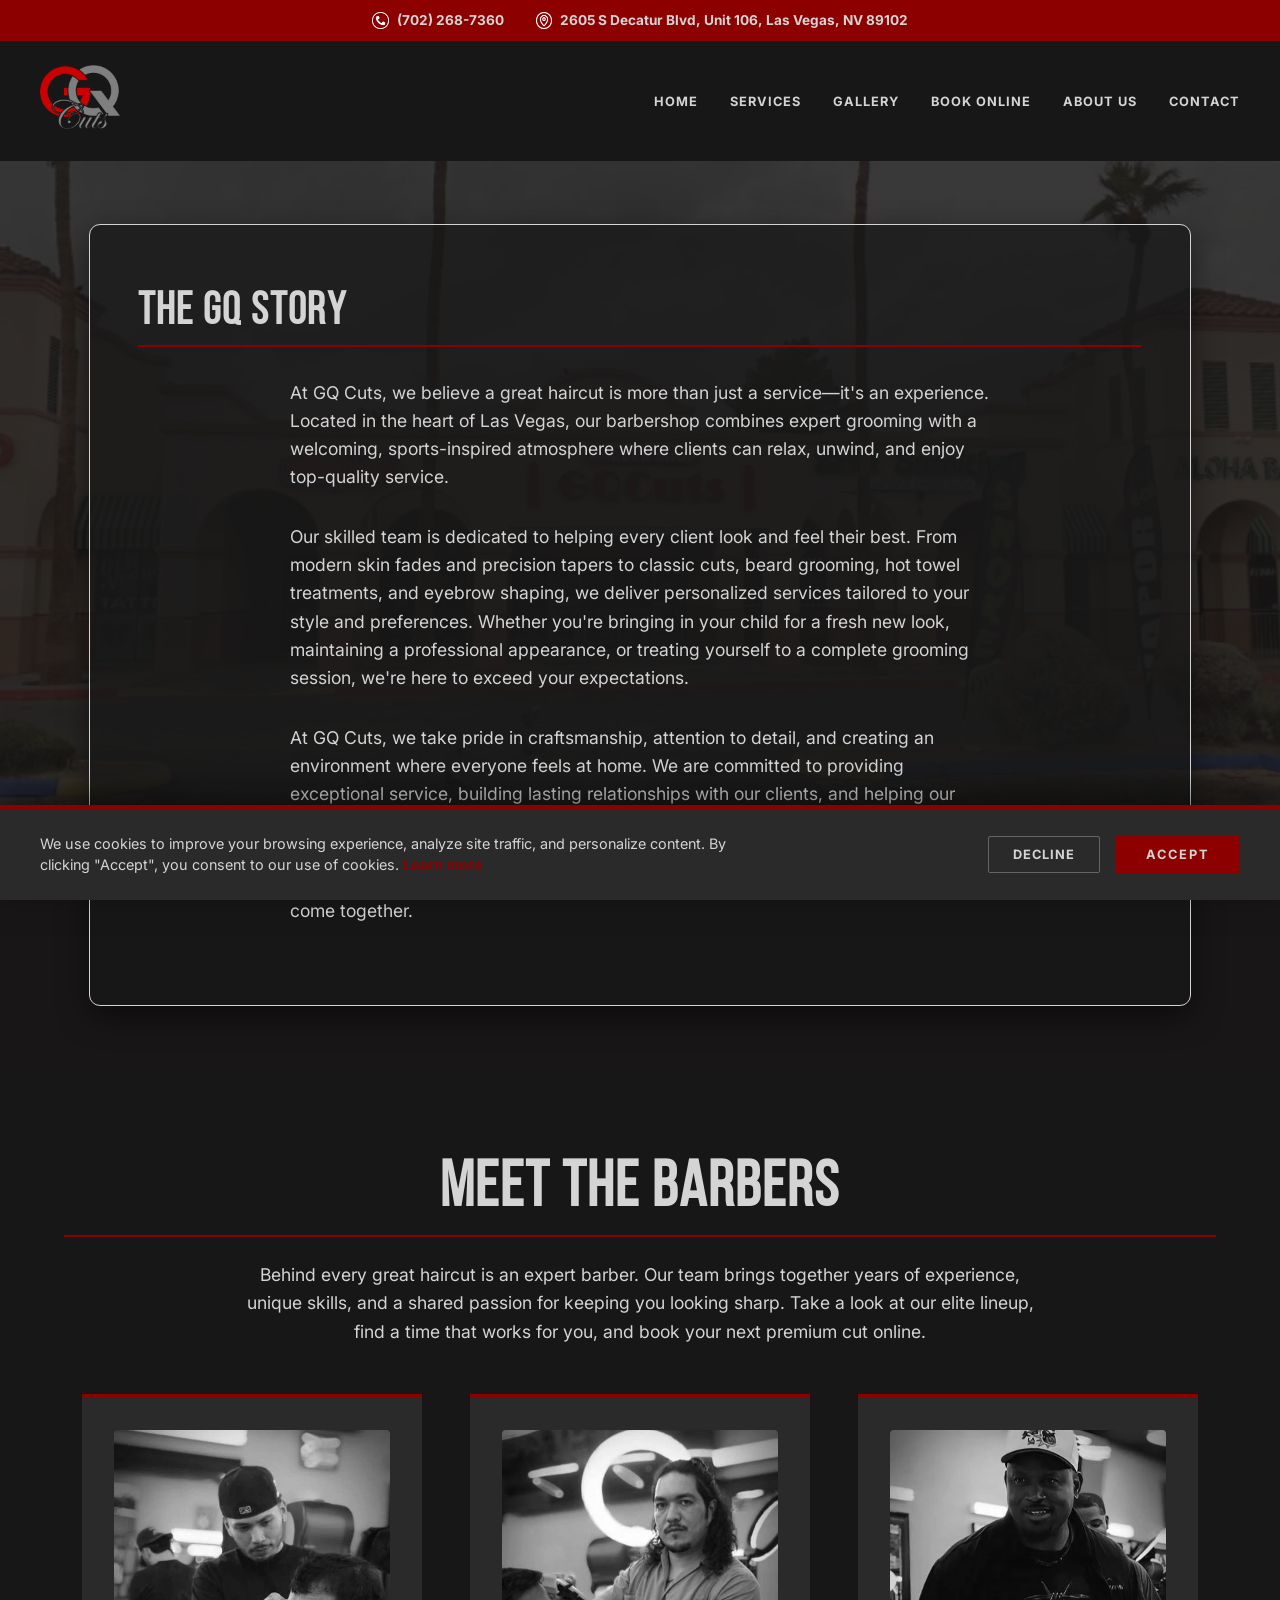
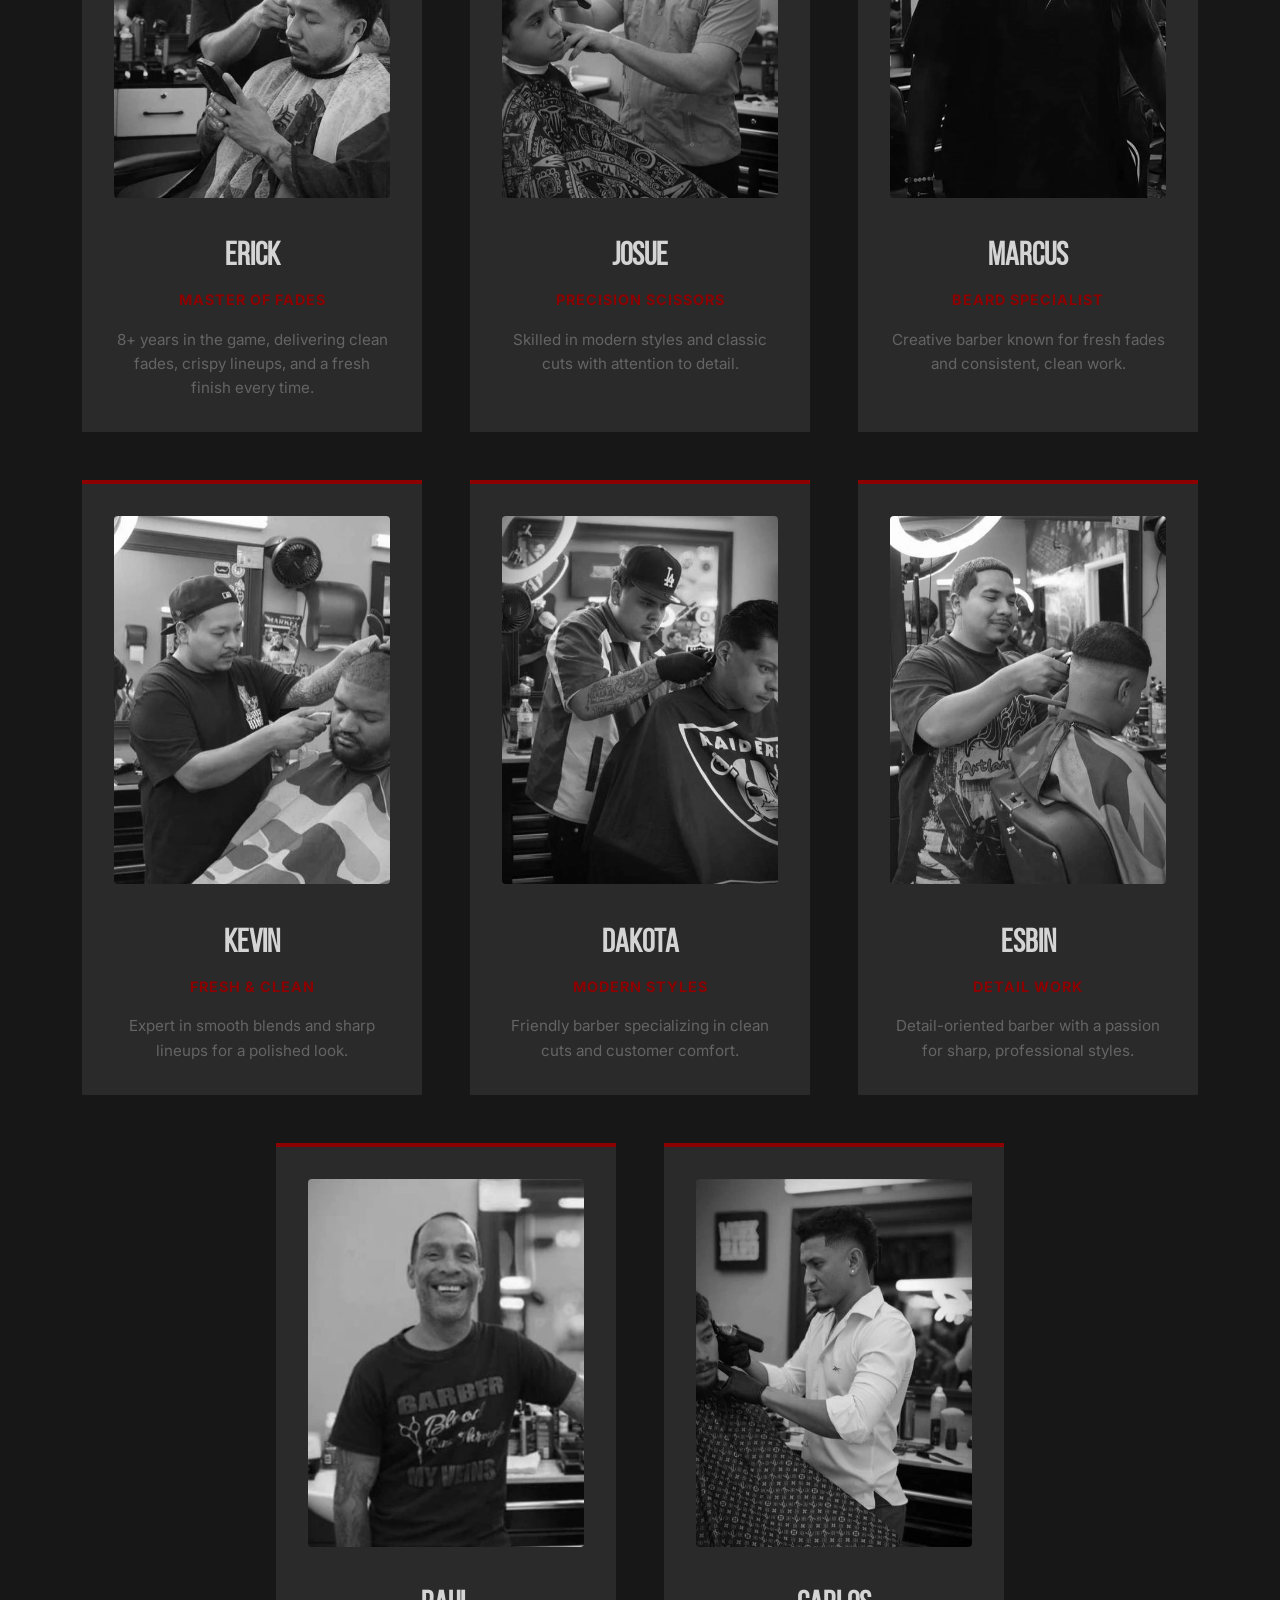
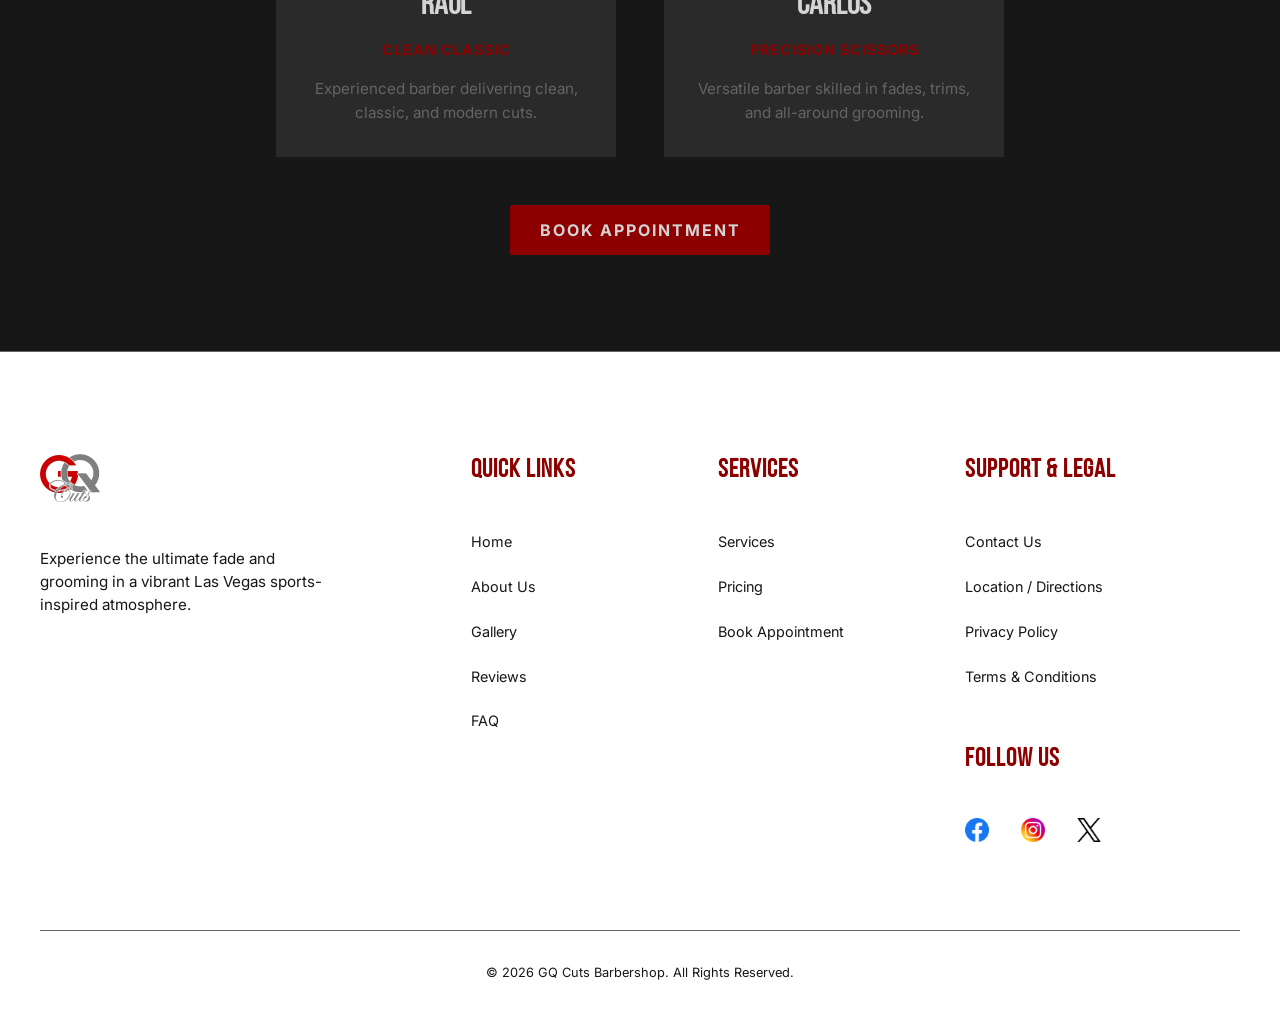
<file: about.html>
<!DOCTYPE html>
<html lang="en">
<head>
    <meta charset="UTF-8">
    <meta name="viewport" content="width=device-width, initial-scale=1.0">
    <title>About Us | GQ Cuts Barbershop</title>
    <meta name="description" content="Discover the story behind GQ Cuts Barbershop. Meet our expert team of barbers dedicated to precision fades and exceptional service in the heart of Las Vegas.">
    <link rel="icon" type="image/png" href="images/logo.png">
    <link rel="preconnect" href="https://fonts.googleapis.com">
    <link rel="preconnect" href="https://fonts.gstatic.com" crossorigin>
    <link rel="stylesheet" href="https://fonts.googleapis.com/css2?family=Inter:wght@400;700&display=swap">
    <link rel="stylesheet" href="style.css">
    <script src="script.js" defer></script>
    <script src="cookie-consent.js" defer></script>
</head>
<body>
    <div class="top-bar">
        <a href="tel:7022687360" class="top-phone">
            <img src="icons/phone.png" alt="Phone" class="top-icon">
            (702) 268-7360
        </a>
        <a href="https://www.google.com/maps/search/?api=1&query=GQ+Barbershop+2605+S+Decatur+Blvd+Unit+106+Las+Vegas+NV+89102" target="_blank" class="top-address">
            <img src="icons/address.png" alt="Address" class="top-icon">
            2605 S Decatur Blvd, Unit 106, Las Vegas, NV 89102
        </a>
    </div>
    <header class="page-header">
        <nav class="navbar">
            <a href="index.html"><img src="images/logo.png" alt="GQ Cuts Barbershop Logo" class="logo"></a>
            <div class="menu-toggle" id="mobile-menu">
                <span class="bar"></span>
                <span class="bar"></span>
                <span class="bar"></span>
            </div>
            <ul class="nav-links">
                <li><a href="index.html">HOME</a></li>
                <li><a href="services.html">SERVICES</a></li>
                <li><a href="gallery.html">GALLERY</a></li>
                <li><a href="book.html">BOOK ONLINE</a></li>
                <li><a href="about.html">ABOUT US</a></li>
                <li><a href="contact.html">CONTACT</a></li>
            </ul>
        </nav>
    </header>

    <main>
        <!-- The Story Section -->
        <section class="booking-section about-story">
            <div class="booking-container" style="max-width: 1100px;">
                <h1 class="section-title" style="text-align: left;">The GQ Story</h1>
                <p class="section-description" style="text-align: left; margin-bottom: 2rem;">
                    At GQ Cuts, we believe a great haircut is more than just a service—it's an experience. Located in the heart of Las Vegas, our barbershop combines expert grooming with a welcoming, sports-inspired atmosphere where clients can relax, unwind, and enjoy top-quality service.
                </p>
                <p class="section-description" style="text-align: left; margin-bottom: 2rem;">
                    Our skilled team is dedicated to helping every client look and feel their best. From modern skin fades and precision tapers to classic cuts, beard grooming, hot towel treatments, and eyebrow shaping, we deliver personalized services tailored to your style and preferences. Whether you're bringing in your child for a fresh new look, maintaining a professional appearance, or treating yourself to a complete grooming session, we're here to exceed your expectations.
                </p>
                <p class="section-description" style="text-align: left; margin-bottom: 2rem;">
                    At GQ Cuts, we take pride in craftsmanship, attention to detail, and creating an environment where everyone feels at home. We are committed to providing exceptional service, building lasting relationships with our clients, and helping our community stay sharp, confident, and ready for whatever comes next.
                </p>
                <p class="section-description" style="text-align: left;">Come experience the difference at GQ Cuts where style, precision, and great service come together.</p>
            </div>
        </section>

        <!-- Barber Cards Grid (no forms) -->
        <section class="barbers-section" style="padding-top: 4rem;">
            <div class="container">
                <h2 class="section-title" style="margin-bottom: 1.5rem;">Meet the Barbers</h2>
                <p class="section-description" style="margin-bottom: 3rem; max-width: 800px;">Behind every great haircut is an expert barber. Our team brings together years of experience, unique skills, and a shared passion for keeping you looking sharp. Take a look at our elite lineup, find a time that works for you, and book your next premium cut online.</p>

                <div class="barbers-grid" style="margin-top: 0;">
                    <div class="barber-card">
                        <img src="images/barbers/eric.webp" alt="Erick" class="barber-img" loading="lazy" decoding="async">
                        <h3 class="barber-name">Erick</h3>
                        <p class="barber-specialty">Master of Fades</p>
                         <p style="margin-top: 1rem; font-size: 0.95rem; line-height: 1.6; color: var(--gray);">8+ years in the game, delivering clean fades, crispy lineups, and a fresh finish every time.</p>
                    </div>
                    <div class="barber-card">
                        <img src="images/barbers/josue.webp" alt="Josue" class="barber-img" loading="lazy" decoding="async">
                        <h3 class="barber-name">Josue</h3>
                        <p class="barber-specialty">Precision Scissors</p>
                        <p style="margin-top: 1rem; font-size: 0.95rem; line-height: 1.6; color: var(--gray);">Skilled in modern styles and classic cuts with attention to detail.</p>
                    </div>
                    <div class="barber-card">
                        <img src="images/barbers/marcus.webp" alt="Marcus" class="barber-img" loading="lazy" decoding="async">
                        <h3 class="barber-name">Marcus</h3>
                        <p class="barber-specialty">Beard Specialist</p>
                        <p style="margin-top: 1rem; font-size: 0.95rem; line-height: 1.6; color: var(--gray);">Creative barber known for fresh fades and consistent, clean work.</p>
                    </div>
                    <div class="barber-card">
                        <img src="images/barbers/kevin.webp" alt="Kevin" class="barber-img" loading="lazy" decoding="async">
                        <h3 class="barber-name">Kevin</h3>
                        <p class="barber-specialty">Fresh & Clean</p>
                        <p style="margin-top: 1rem; font-size: 0.95rem; line-height: 1.6; color: var(--gray);">Expert in smooth blends and sharp lineups for a polished look.</p>
                    </div>
                    <div class="barber-card">
                        <img src="images/barbers/dakota.webp" alt="Dakota" class="barber-img" loading="lazy" decoding="async">
                        <h3 class="barber-name">Dakota</h3>
                        <p class="barber-specialty">Modern Styles</p>
                        <p style="margin-top: 1rem; font-size: 0.95rem; line-height: 1.6; color: var(--gray);">Friendly barber specializing in clean cuts and customer comfort.</p>
                    </div>
                    <div class="barber-card">
                        <img src="images/barbers/esbin.webp" alt="Esbin" class="barber-img" loading="lazy" decoding="async">
                        <h3 class="barber-name">Esbin</h3>
                        <p class="barber-specialty">Detail Work</p>
                        <p style="margin-top: 1rem; font-size: 0.95rem; line-height: 1.6; color: var(--gray);">Detail-oriented barber with a passion for sharp, professional styles.</p>
                    </div>
                    <div class="barber-card">
                        <img src="images/barbers/raul.webp" alt="Raúl" class="barber-img" loading="lazy" decoding="async">
                        <h3 class="barber-name">Raul</h3>
                        <p class="barber-specialty">Clean Classic</p>
                        <p style="margin-top: 1rem; font-size: 0.95rem; line-height: 1.6; color: var(--gray);">Experienced barber delivering clean, classic, and modern cuts.</p>
                    </div>
                    <div class="barber-card">
                        <img src="images/barbers/carlos.webp" alt="Carlos" class="barber-img" loading="lazy" decoding="async">
                        <h3 class="barber-name">Carlos</h3>
                        <p class="barber-specialty">Precision Scissors</p>
                        <p style="margin-top: 1rem; font-size: 0.95rem; line-height: 1.6; color: var(--gray);">Versatile barber skilled in fades, trims, and all-around grooming.</p>
                    </div>
                </div>

                <div class="cta-wrapper" style="text-align: center; margin-top: 3rem;">
                    <a href="book.html" class="cta-btn">Book Appointment</a>
                </div>
            </div>
        </section>

    </main>


    <footer class="footer">
        <div class="footer-container">
            <div class="footer-grid">
                <div class="footer-column branding">
                    <a href="index.html"><img src="images/logo.png" alt="GQ Cuts Barbershop Logo" class="footer-logo"></a>
                    <p class="footer-tagline">Experience the ultimate fade and grooming in a vibrant Las Vegas sports-inspired atmosphere.</p>
                </div>
                <div class="footer-column">
                    <h4 class="footer-heading">Quick Links</h4>
                    <ul class="footer-links">
                        <li><a href="index.html">Home</a></li>
                        <li><a href="about.html">About Us</a></li>
                        <li><a href="gallery.html">Gallery</a></li>
                        <li><a href="index.html#testimonials">Reviews</a></li>
                        <li><a href="index.html#faq">FAQ</a></li>
                    </ul>
                </div>
                <div class="footer-column">
                    <h4 class="footer-heading">Services</h4>
                    <ul class="footer-links">
                        <li><a href="services.html">Services</a></li>
                        <li><a href="services.html">Pricing</a></li>
                        <li><a href="book.html">Book Appointment</a></li>
                    </ul>
                </div>
                <div class="footer-column">
                    <h4 class="footer-heading">Support & Legal</h4>
                    <ul class="footer-links">
                        <li><a href="contact.html">Contact Us</a></li>
                        <li><a href="https://www.google.com/maps/search/?api=1&query=GQ+Barbershop+2605+S+Decatur+Blvd+Unit+106+Las+Vegas+NV+89102" target="_blank">Location / Directions</a></li>
                        <li><a href="privacy.html">Privacy Policy</a></li>
                        <li><a href="terms.html">Terms & Conditions</a></li>
                    </ul>
                    <div class="social-links">
                        <h4 class="footer-heading">Follow Us</h4>
                        <div class="social-icons">
                            <a href="https://www.facebook.com" aria-label="Facebook"><img src="icons/facebook.png" alt="Facebook" class="social-icon"></a>
                            <a href="https://www.instagram.com/" aria-label="Instagram"><img src="icons/instagram.png" alt="Instagram" class="social-icon"></a>
                            <a href="https://x.com" aria-label="Twitter"><img src="icons/twitter.png" alt="Twitter" class="social-icon"></a>
                        </div>
                    </div>
                </div>
            </div>
            <div class="footer-bottom">
                <p>&copy; 2026 GQ Cuts Barbershop. All Rights Reserved.</p>
            </div>
        </div>
    </footer>
</body>
</html>
</file>
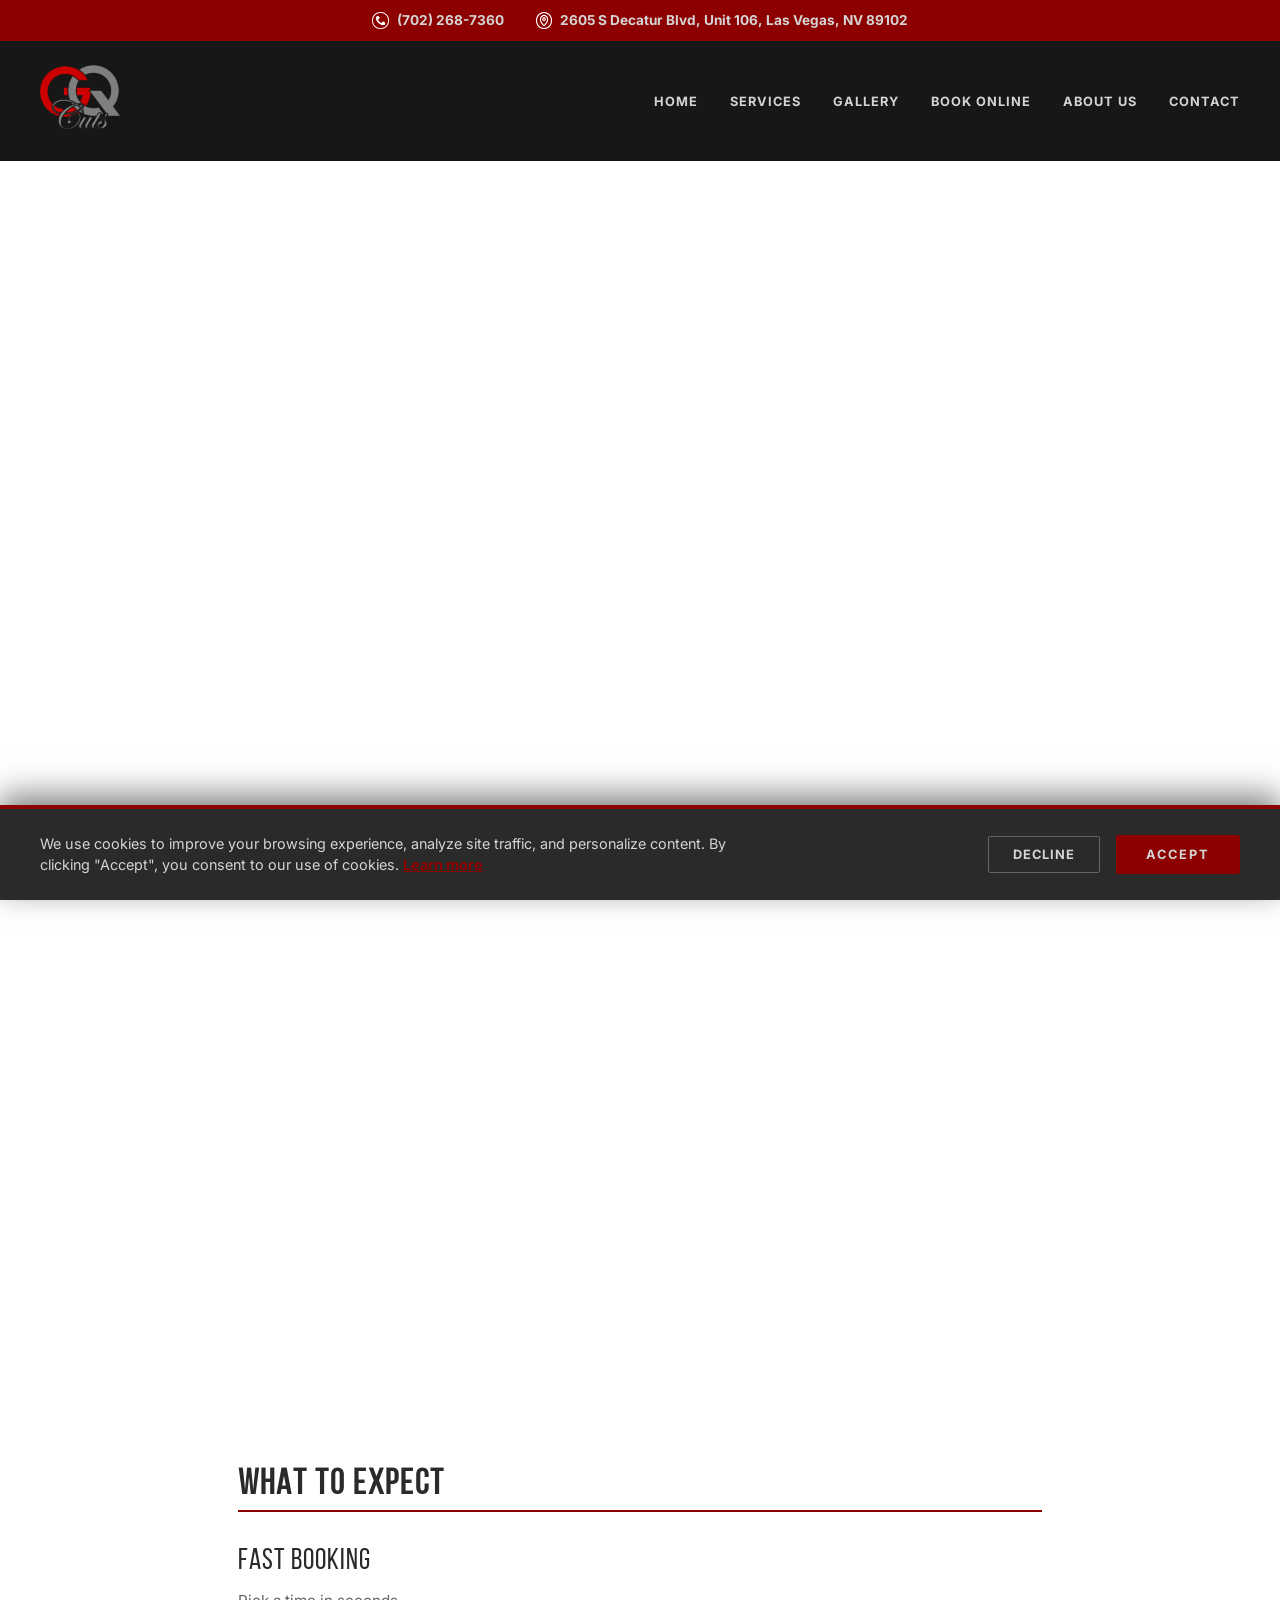
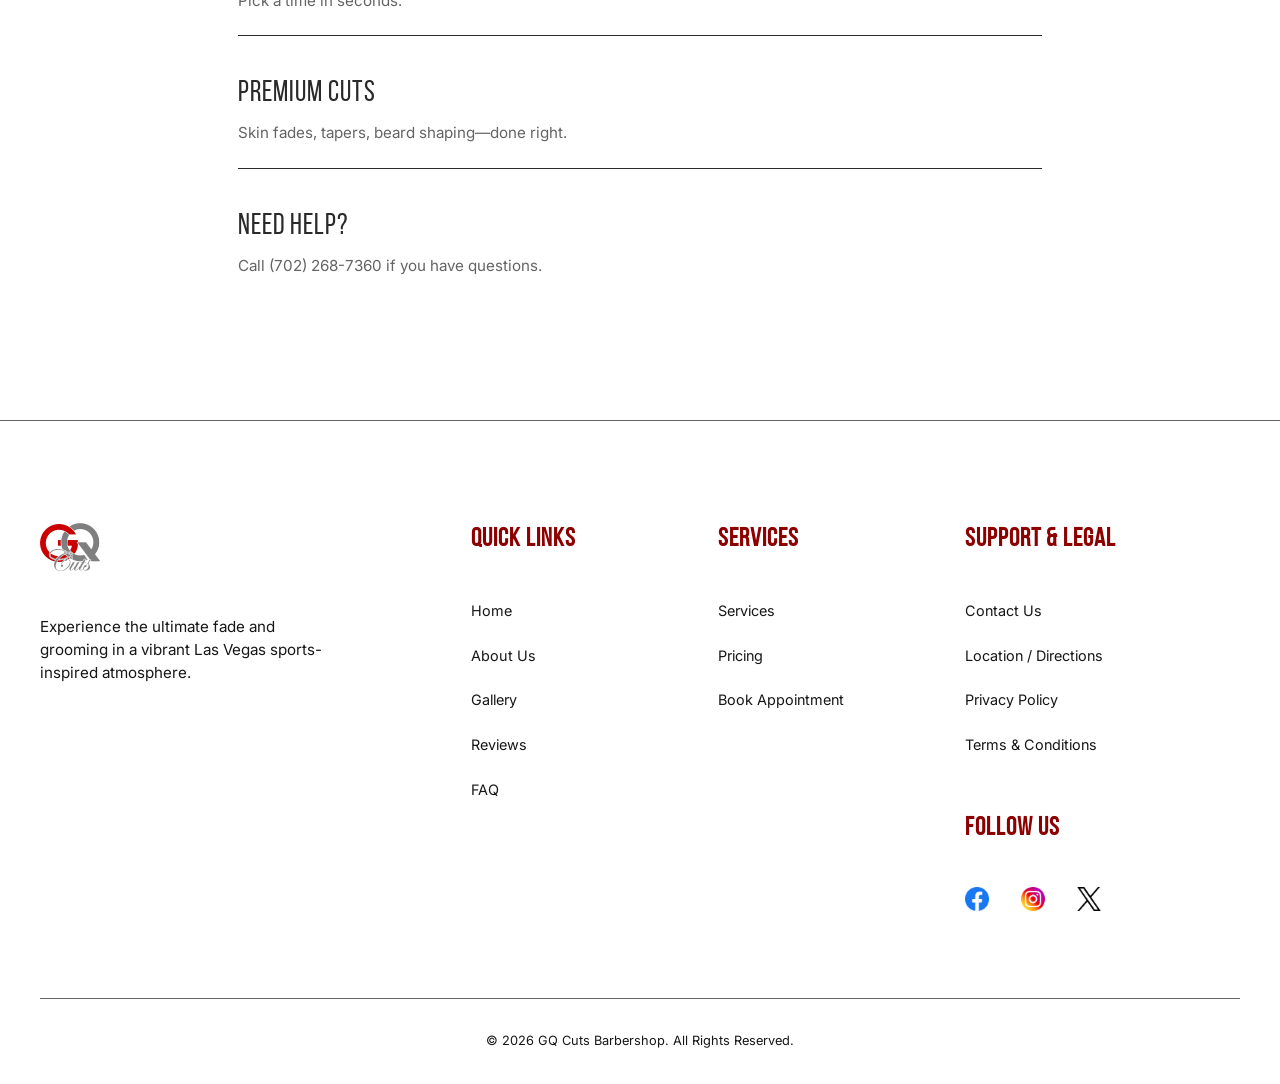
<file: book.html>
<!DOCTYPE html>
<html lang="en">
<head>
    <meta charset="UTF-8">
    <meta name="viewport" content="width=device-width, initial-scale=1.0">
    <title>Book Online | GQ Cuts Barbershop</title>
    <meta name="description" content="Book your appointment at GQ Cuts Barbershop in Las Vegas. Premium fades and precision grooming—book online now.">
    <link rel="icon" type="image/png" href="images/logo.png">
    <link rel="preconnect" href="https://leadhubb.alegresolutionsgs.com">
    <link rel="preconnect" href="https://fonts.googleapis.com">
    <link rel="preconnect" href="https://fonts.gstatic.com" crossorigin>
    <link rel="stylesheet" href="https://fonts.googleapis.com/css2?family=Inter:wght@400;700&display=swap">
    <link rel="stylesheet" href="style.css">
    <script src="script.js" defer></script>
    <script src="cookie-consent.js" defer></script>
</head>
<body>
    <div class="top-bar">
        <a href="tel:7022687360" class="top-phone">
            <img src="icons/phone.png" alt="Phone" class="top-icon">
            (702) 268-7360
        </a>
        <a href="https://www.google.com/maps/search/?api=1&query=GQ+Barbershop+2605+S+Decatur+Blvd+Unit+106+Las+Vegas+NV+89102" target="_blank" class="top-address">
            <img src="icons/address.png" alt="Address" class="top-icon">
            2605 S Decatur Blvd, Unit 106, Las Vegas, NV 89102
        </a>
    </div>

    <header class="page-header">
        <nav class="navbar">
            <a href="index.html"><img src="images/logo.png" alt="GQ Cuts Barbershop Logo" class="logo"></a>
            <div class="menu-toggle" id="mobile-menu">
                <span class="bar"></span>
                <span class="bar"></span>
                <span class="bar"></span>
            </div>
            <ul class="nav-links">
                <li><a href="index.html">HOME</a></li>
                <li><a href="services.html">SERVICES</a></li>
                <li><a href="gallery.html">GALLERY</a></li>
                <li><a href="book.html">BOOK ONLINE</a></li>
                <li><a href="about.html">ABOUT US</a></li>
                <li><a href="contact.html">CONTACT</a></li>
            </ul>
        </nav>
    </header>

<main class="booking-section">
        <div class="booking-grid-wrapper book-grid-wrapper">
<div class="services-info" style="background: transparent;">



<div class="booking-container" style="margin-top: 0; border-top: none; outline: none; background-color: transparent; box-shadow: none; align-self: start;">
<h3 class="section-title" style="font-size: 2.2rem; text-align: left; margin-bottom: 1.5rem; color: var(--charcoal); background: transparent;">What to expect</h3>
                    <ul class="services-list" style="margin-top: 0;">
                        <li class="service-item">
                            <div class="service-header">
                                <span class="service-name">Fast Booking</span>
                            </div>
                            <p class="service-desc" style="margin-top: 0.25rem; color: var(--gray);">Pick a time in seconds.</p>
                        </li>
                        <li class="service-item">
                            <div class="service-header">
                                <span class="service-name">Premium Cuts</span>
                            </div>
                            <p class="service-desc" style="margin-top: 0.25rem; color: var(--gray);">Skin fades, tapers, beard shaping—done right.</p>
                        </li>
                        <li class="service-item" style="border-bottom: none; padding-bottom: 0;">
                            <div class="service-header">
                                <span class="service-name">Need Help?</span>
                            </div>
                            <p class="service-desc" style="margin-top: 0.25rem; color: var(--gray);">Call (702) 268-7360 if you have questions.</p>
                        </li>
                    </ul>
                </div>
            </div>

<div class="booking-container" style="padding-top: 0; border-top: none; background-color: transparent; box-shadow: none; outline: none;" >
                <div style="margin-top: 2rem; display: flex; justify-content: center;">
                    <div style="width: 100%; max-width: 850px;">
                    <iframe
                        src="https://leadhubb.alegresolutionsgs.com/widget/form/5XxvnEk6nKQXSg31bjpg"
                        style="width:100%; max-width: 850px; height: 1013px; border:none; border-radius:3px;"
                        id="inline-5XxvnEk6nKQXSg31bjpg"
                        data-layout="{'id':'INLINE'}"
                        data-trigger-type="alwaysShow"
                        data-trigger-value=""
                        data-activation-type="alwaysActivated"
                        data-activation-value=""
                        data-deactivation-type="neverDeactivate"
                        data-deactivation-value=""
                        data-form-name="BP - $5 OFF FIRST HAIRCUT"
                        data-height="1013"
                        data-layout-iframe-id="inline-5XxvnEk6nKQXSg31bjpg"
                        data-form-id="5XxvnEk6nKQXSg31bjpg"
                        title="BP - $5 OFF FIRST HAIRCUT">
                    </iframe>
                    <script src="https://leadhubb.alegresolutionsgs.com/js/form_embed.js" defer></script>
                    </div>
                </div>



            </div>
        </div>
    </main>


    <footer class="footer">
        <div class="footer-container">
            <div class="footer-grid">
                <div class="footer-column branding">
                    <a href="index.html"><img src="images/logo.png" alt="GQ Cuts Barbershop Logo" class="footer-logo"></a>
                    <p class="footer-tagline">Experience the ultimate fade and grooming in a vibrant Las Vegas sports-inspired atmosphere.</p>
                </div>
                <div class="footer-column">
                    <h4 class="footer-heading">Quick Links</h4>
                    <ul class="footer-links">
                        <li><a href="index.html">Home</a></li>
                        <li><a href="about.html">About Us</a></li>
                        <li><a href="gallery.html">Gallery</a></li>
                        <li><a href="index.html#testimonials">Reviews</a></li>
                        <li><a href="index.html#faq">FAQ</a></li>
                    </ul>
                </div>
                <div class="footer-column">
                    <h4 class="footer-heading">Services</h4>
                    <ul class="footer-links">
                        <li><a href="services.html">Services</a></li>
                          <li><a href="services.html">Pricing</a></li>
                        <li><a href="book.html">Book Appointment</a></li>
                    </ul>
                </div>
                <div class="footer-column">
                    <h4 class="footer-heading">Support & Legal</h4>
                    <ul class="footer-links">
                        <li><a href="contact.html">Contact Us</a></li>
                        <li><a href="https://www.google.com/maps/search/?api=1&query=GQ+Barbershop+2605+S+Decatur+Blvd+Unit+106+Las+Vegas+NV+89102" target="_blank">Location / Directions</a></li>
                        <li><a href="privacy.html">Privacy Policy</a></li>
                        <li><a href="terms.html">Terms & Conditions</a></li>
                    </ul>
                    <div class="social-links">
                        <h4 class="footer-heading">Follow Us</h4>
                        <div class="social-icons">
                            <a href="https://www.facebook.com" aria-label="Facebook"><img src="icons/facebook.png" alt="Facebook" class="social-icon"></a>
                            <a href="https://www.instagram.com/" aria-label="Instagram"><img src="icons/instagram.png" alt="Instagram" class="social-icon"></a>
                            <a href="https://x.com" aria-label="Twitter"><img src="icons/twitter.png" alt="Twitter" class="social-icon"></a>
                        </div>
                    </div>
                </div>
            </div>
            <div class="footer-bottom">
                <p>&copy; 2026 GQ Cuts Barbershop. All Rights Reserved.</p>
            </div>
        </div>
    </footer>
</body>
</html>
</file>
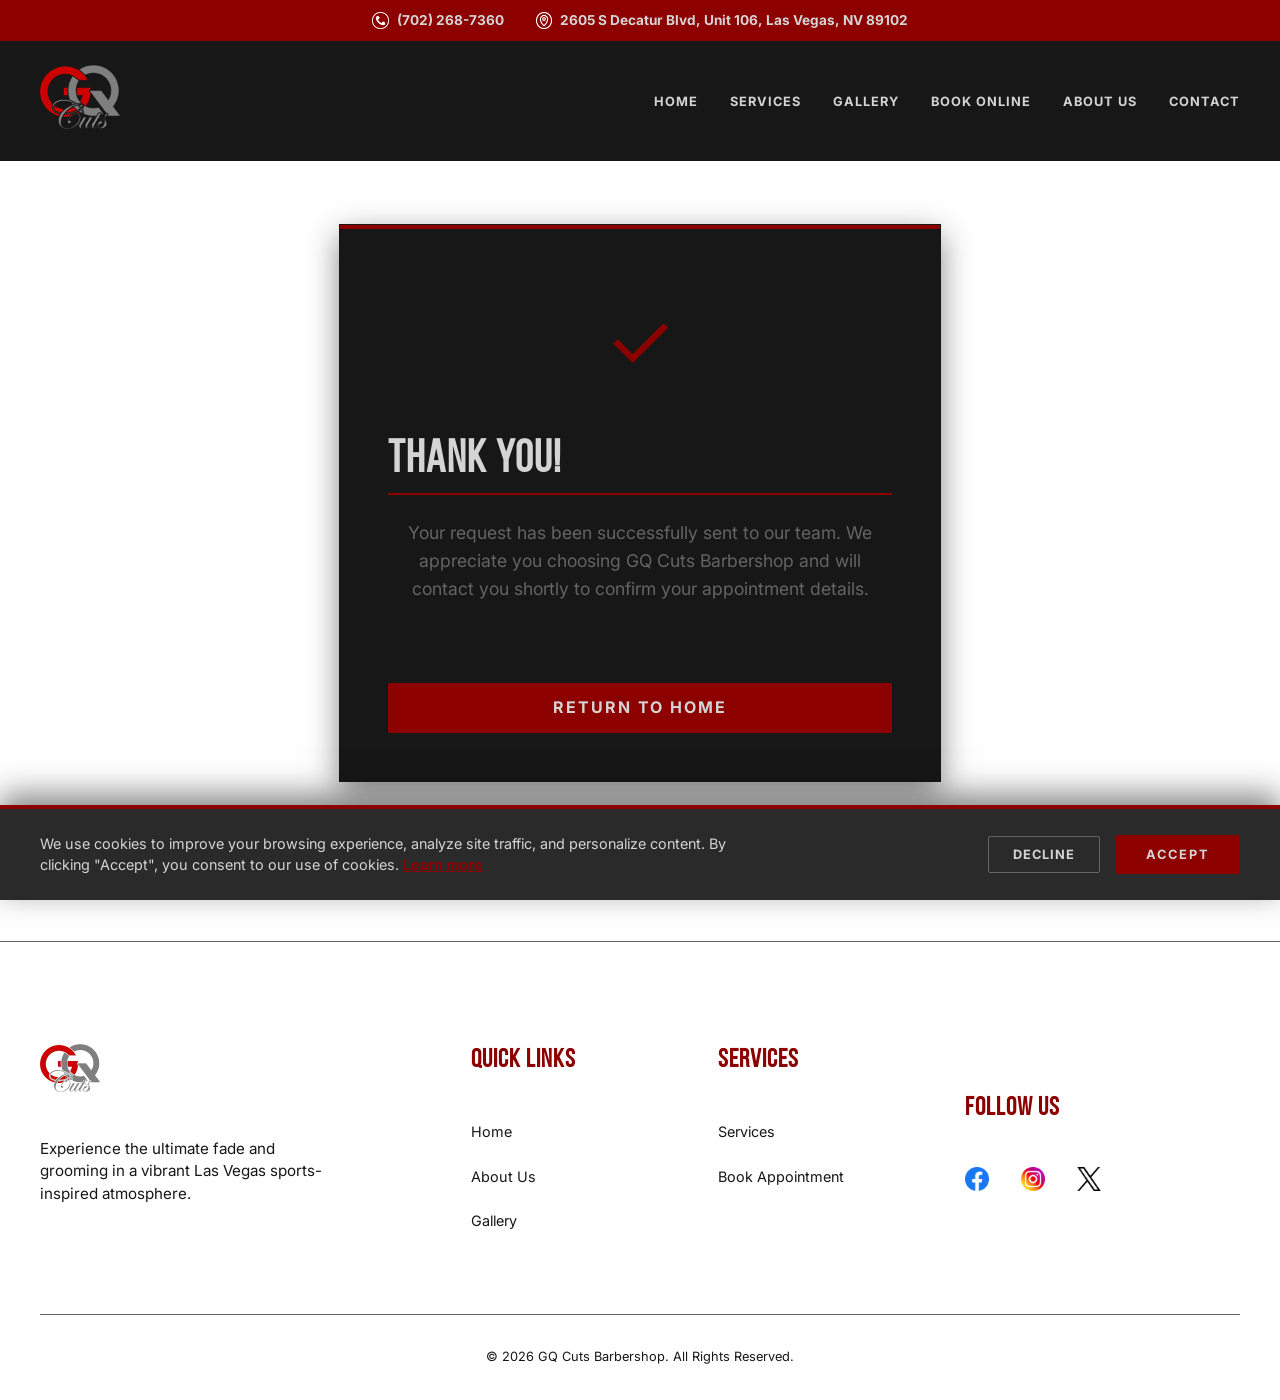
<file: confirmation.html>
<!DOCTYPE html>
<html lang="en">
<head>
    <meta charset="UTF-8">
    <meta name="viewport" content="width=device-width, initial-scale=1.0">
    <title>Success | GQ Cuts Barbershop</title>
    <meta name="description" content="Success! Your booking request has been sent to GQ Cuts Barbershop. We'll contact you shortly to confirm your appointment for the best fade in Las Vegas.">
    <link rel="icon" type="image/png" href="images/logo.png">
    <link rel="preconnect" href="https://fonts.googleapis.com">
    <link rel="preconnect" href="https://fonts.gstatic.com" crossorigin>
    <link rel="stylesheet" href="https://fonts.googleapis.com/css2?family=Inter:wght@400;700&display=swap">
    <link rel="stylesheet" href="style.css">
    <script src="script.js" defer></script>
    <script src="cookie-consent.js" defer></script>
</head>
<body>
    <div class="top-bar">
        <a href="tel:7022687360" class="top-phone">
            <img src="icons/phone.png" alt="Phone" class="top-icon">
            (702) 268-7360
        </a>
        <a href="https://www.google.com/maps/search/?api=1&query=GQ+Barbershop+2605+S+Decatur+Blvd+Unit+106+Las+Vegas+NV+89102" target="_blank" class="top-address">
            <img src="icons/address.png" alt="Address" class="top-icon">
            2605 S Decatur Blvd, Unit 106, Las Vegas, NV 89102
        </a>
    </div>
    <header class="page-header">
        <nav class="navbar">
            <a href="index.html"><img src="images/logo.png" alt="GQ Cuts Barbershop Logo" class="logo"></a>
            <div class="menu-toggle" id="mobile-menu">
                <span class="bar"></span>
                <span class="bar"></span>
                <span class="bar"></span>
            </div>
            <ul class="nav-links">
                <li><a href="index.html">HOME</a></li>
                <li><a href="index.html#services">SERVICES</a></li>
                <li><a href="gallery.html">GALLERY</a></li>
                <li><a href="book.html">BOOK ONLINE</a></li>
                <li><a href="about.html">ABOUT US</a></li>
                <li><a href="contact.html">CONTACT</a></li>
            </ul>
        </nav>
    </header>

    <main class="booking-section">
        <div class="booking-container" style="max-width: 600px; text-align: center;">
            <div class="success-icon" style="font-size: 5rem; color: var(--red); margin-bottom: 1rem;">✓</div>
            <h1 class="section-title" style="color: var(--white); margin-bottom: 1.5rem;">Thank You!</h1>
            <p class="section-description" style="color: var(--gray); margin-bottom: 3rem;">
                Your request has been successfully sent to our team. We appreciate you choosing GQ Cuts Barbershop and will contact you shortly to confirm your appointment details.
            </p>
            <a href="index.html" class="cta-btn" style="width: 100%;">Return to Home</a>
        </div>
    </main>

    <footer class="footer">
        <div class="footer-container">
            <div class="footer-grid">
                <div class="footer-column branding">
                    <a href="index.html"><img src="images/logo.png" alt="GQ Cuts Barbershop Logo" class="footer-logo"></a>
                    <p class="footer-tagline">Experience the ultimate fade and grooming in a vibrant Las Vegas sports-inspired atmosphere.</p>
                </div>
                <div class="footer-column">
                    <h4 class="footer-heading">Quick Links</h4>
                    <ul class="footer-links">
                        <li><a href="index.html">Home</a></li>
                        <li><a href="about.html">About Us</a></li>
                        <li><a href="gallery.html">Gallery</a></li>
                    </ul>
                </div>
                <div class="footer-column">
                    <h4 class="footer-heading">Services</h4>
                    <ul class="footer-links">
                        <li><a href="services.html">Services</a></li>
                        <li><a href="book.html">Book Appointment</a></li>
                    </ul>
                </div>
                <div class="social-links">
                    <h4 class="footer-heading">Follow Us</h4>
                    <div class="social-icons">
                        <a href="https://www.facebook.com" aria-label="Facebook"><img src="icons/facebook.png" alt="Facebook" class="social-icon"></a>
                        <a href="https://www.instagram.com/" aria-label="Instagram"><img src="icons/instagram.png" alt="Instagram" class="social-icon"></a>
                        <a href="https://x.com" aria-label="Twitter"><img src="icons/twitter.png" alt="Twitter" class="social-icon"></a>
                    </div>
                </div>
            </div>
            <div class="footer-bottom">
                <p>&copy; 2026 GQ Cuts Barbershop. All Rights Reserved.</p>
            </div>
        </div>
    </footer>
</body>
</html>
</file>
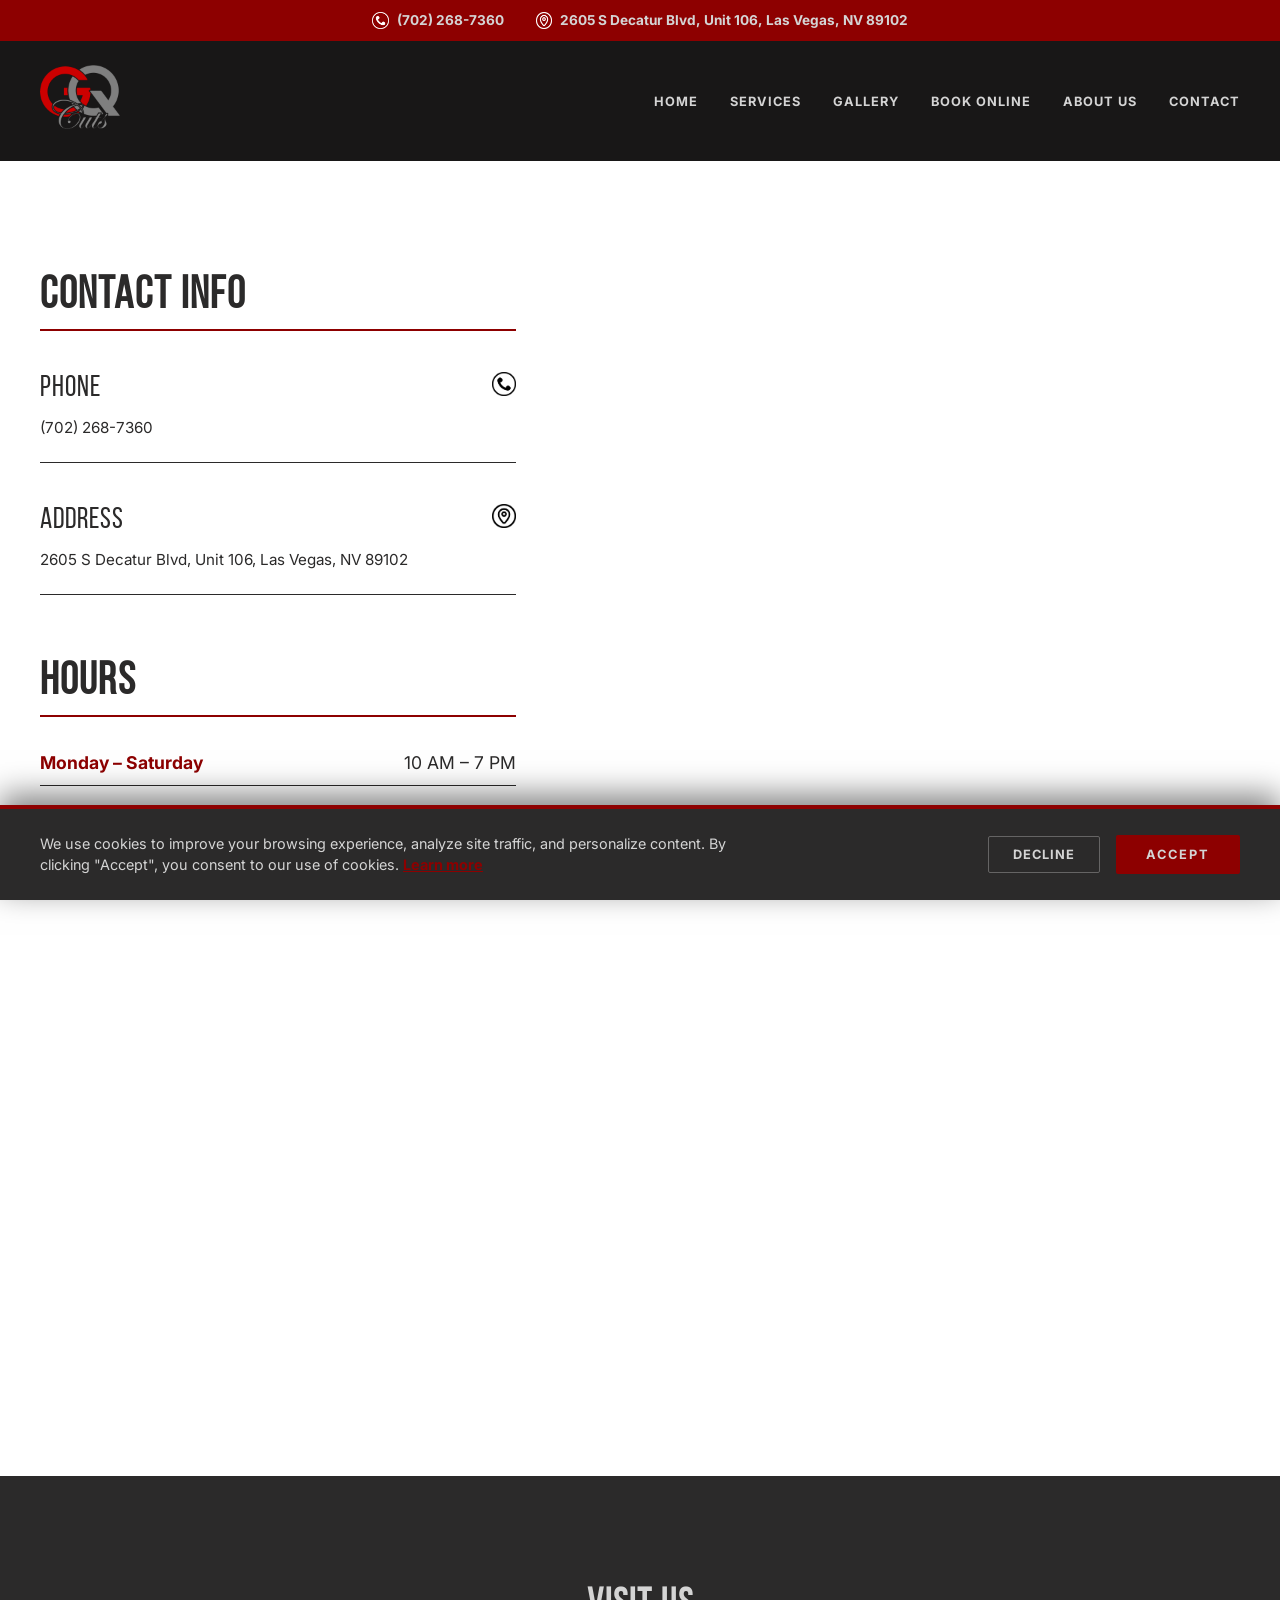
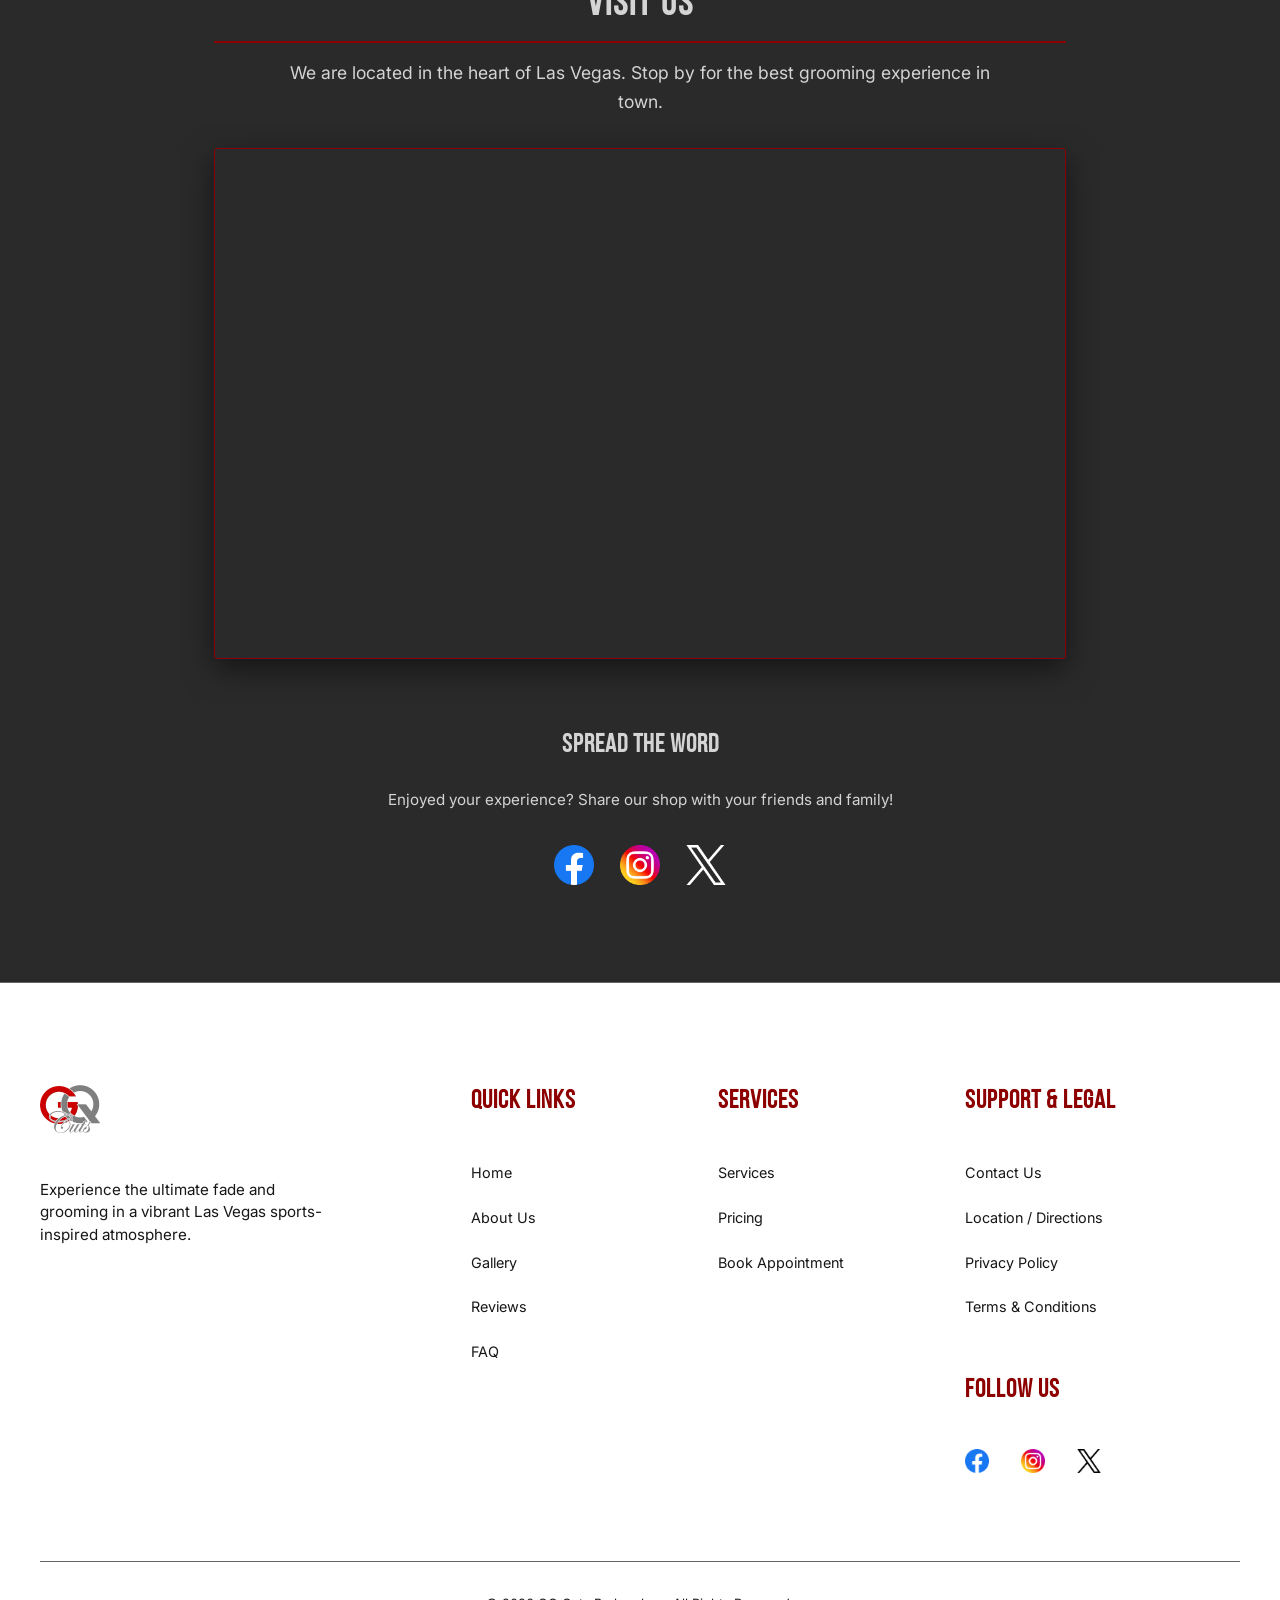
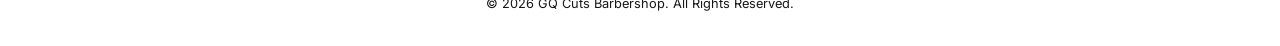
<file: contact.html>
<!DOCTYPE html>
<html lang="en">
<head>
    <meta charset="UTF-8">
    <meta name="viewport" content="width=device-width, initial-scale=1.0">
    <title>Contact Us | GQ Cuts Barbershop</title>
    <meta name="description" content="Contact GQ Cuts Barbershop in Las Vegas. Find our address, phone number, and hours, or send us a message to learn more about our premium grooming services.">
    <meta property="og:type" content="website">
    <meta property="og:url" content="https://www.gqcutsbarbershop.com/contact.html">
    <meta property="og:title" content="Contact GQ Cuts Barbershop | Las Vegas, NV">
    <meta property="og:description" content="Find our location on S Decatur Blvd or reach out to us for any grooming inquiries.">
    <meta property="og:image" content="https://www.gqcutsbarbershop.com/images/logo.png">
    <link rel="icon" type="image/png" href="images/logo.png">
    <link rel="preconnect" href="https://leadhubb.alegresolutionsgs.com">
    <link rel="preconnect" href="https://fonts.googleapis.com">
    <link rel="preconnect" href="https://fonts.gstatic.com" crossorigin>
    <link rel="stylesheet" href="https://fonts.googleapis.com/css2?family=Inter:wght@400;700&display=swap">
    <link rel="stylesheet" href="style.css">
    <script src="script.js" defer></script>
    <script src="cookie-consent.js" defer></script>
</head>
<body>
    <div class="top-bar">
        <a href="tel:7022687360" class="top-phone">
            <img src="icons/phone.png" alt="Phone" class="top-icon">
            (702) 268-7360
        </a>
        <a href="https://www.google.com/maps/search/?api=1&query=GQ+Barbershop+2605+S+Decatur+Blvd+Unit+106+Las+Vegas+NV+89102" target="_blank" class="top-address">
            <img src="icons/address.png" alt="Address" class="top-icon">
            2605 S Decatur Blvd, Unit 106, Las Vegas, NV 89102
        </a>
    </div>
    <header class="page-header">
        <nav class="navbar">
            <a href="index.html"><img src="images/logo.png" alt="GQ Cuts Barbershop Logo" class="logo"></a>
            <div class="menu-toggle" id="mobile-menu">
                <span class="bar"></span>
                <span class="bar"></span>
                <span class="bar"></span>
            </div>
            <ul class="nav-links">
                <li><a href="index.html">HOME</a></li>
                <li><a href="services.html">SERVICES</a></li>
                <li><a href="gallery.html">GALLERY</a></li>
                <li><a href="book.html">BOOK ONLINE</a></li>
                <li><a href="about.html">ABOUT US</a></li>
                <li><a href="contact.html">CONTACT</a></li>
            </ul>
        </nav>
    </header>

<main class="booking-section">
        <div class="booking-grid-wrapper">
            <div class="services-info" style="max-width: 85%;">
                <h2 class="section-title">Contact Info</h2>
                <ul class="services-list">
                    <li class="service-item">
                        <div class="service-header">
                            <span class="service-name">Phone</span>
                            <img src="icons/phone.png" alt="Phone" style="height: 24px; width: auto;">
                        </div>
                        <p class="service-desc"><a href="tel:7022687360">(702) 268-7360</a></p>
                    </li>
                    <li class="service-item">
                        <div class="service-header">
                            <span class="service-name">Address</span>
                            <img src="icons/address.png" alt="Address" style="height: 24px; width: auto;">
                        </div>
                        <p class="service-desc"><a href="https://www.google.com/maps/search/?api=1&query=GQ+Barbershop+2605+S+Decatur+Blvd+Unit+106+Las+Vegas+NV+89102" target="_blank">2605 S Decatur Blvd, Unit 106, Las Vegas, NV 89102</a></p>
                    </li>
                </ul>
                <div class="hours-info" style="margin-top: 3rem;">
                    <h2 class="section-title" style="text-align: left;">Hours</h2>
                    <ul class="hours-list" style="margin-top: 1rem;">
                        <li><span>Monday – Saturday</span> <span>10 AM – 7 PM</span></li>
                        <li><span>Sunday</span> <span>10 AM – 4 PM</span></li>
                    </ul>
                </div>
</div>
                <div class="gqghl-contact-embed" style="margin-left: auto; margin-right: auto; width: 100%; max-width: 100vw; height: 1123px; border: none; border-radius: 3px; overflow: visible; background: transparent; padding: 0; display: flex; justify-content: center; align-items: flex-start;">
                    <iframe
                        src="https://leadhubb.alegresolutionsgs.com/widget/form/5XxvnEk6nKQXSg31bjpg"
                        style="width:100%;height:100%;border:none;border-radius:3px;overflow:visible"
                        id="inline-5XxvnEk6nKQXSg31bjpg"
                        data-layout="{'id':'INLINE'}"
                        data-trigger-type="alwaysShow"
                        data-trigger-value=""
                        data-activation-type="alwaysActivated"
                        data-activation-value=""
                        data-deactivation-type="neverDeactivate"
                        data-deactivation-value=""
                        data-form-name="BP - $5 OFF FIRST HAIRCUT"
                        data-height="1123"
                        data-layout-iframe-id="inline-5XxvnEk6nKQXSg31bjpg"
                        data-form-id="5XxvnEk6nKQXSg31bjpg"
                        title="BP - $5 OFF FIRST HAIRCUT">
                    </iframe>
                    <script src="https://leadhubb.alegresolutionsgs.com/js/form_embed.js" defer></script>
                </div>

        </div>
    </main>

    <section class="hours-section" style="background-color: var(--charcoal);">
        <div class="container" style="max-width: 900px; text-align: center; margin: 0 auto;">
            <div class="visit-us-content">
                <h2 class="section-title visit-us-title">Visit Us</h2>
                <p class="section-description" style="margin-top: 1rem;">
                    We are located in the heart of Las Vegas. Stop by for the best grooming experience in town.
                </p>
            </div>
            <div class="map-container">
                    <iframe 
                        src="https://www.google.com/maps/embed?pb=!1m18!1m12!1m3!1d3223.367468153351!2d-115.2098488241951!3d36.1098675724534!2m3!1f0!2f0!3f0!3m2!1i1024!2i768!4f13.1!3m3!1m2!1s0x80c8c70757a55555%3A0x6d117e3f9a7e9a7e!2s2605%20S%20Decatur%20Blvd%20%23106%2C%20Las%20Vegas%2C%20NV%2089102!5e0!3m2!1sen!2sus!4v1718428000000!5m2!1sen!2sus" 
                        width="100%" 
                        height="100%" 
                        style="border:0;" 
                        allowfullscreen="" 
                        loading="lazy">
                    </iframe>
            </div>

            <div class="share-container" style="margin-top: 4rem;">
                <h3 class="footer-heading" style="color: var(--white); margin-bottom: 1.5rem;">Spread the Word</h3>
                <p class="section-description" style="font-size: 0.95rem; margin-bottom: 2rem;">
                    Enjoyed your experience? Share our shop with your friends and family!
                </p>
                <div class="share-buttons">
                    <a href="https://www.facebook.com/sharer/sharer.php?u=https://www.gqcutsbarbershop.com/contact.html" target="_blank" class="share-btn fb" aria-label="Share on Facebook">
                        <img src="icons/facebook.png" alt="Facebook">
                    </a>
                    <a href="https://www.instagram.com/" target="_blank" class="share-btn ig" aria-label="Instagram">
                        <img src="icons/instagram.png" alt="Instagram">
                    </a>
                    <a href="https://twitter.com/intent/tweet?url=https://www.gqcutsbarbershop.com/contact.html&text=Check%20out%20GQ%20Cuts%20Barbershop%20for%20the%20best%20fades%20in%20Vegas!" target="_blank" class="share-btn tw" aria-label="Twitter">
                        <img src="icons/twitter.png" alt="Twitter">
                    </a>
                </div>
            </div>
        </div>
    </section>

    <footer class="footer">
        <div class="footer-container">
            <div class="footer-grid">
                <div class="footer-column branding">
                    <a href="index.html"><img src="images/logo.png" alt="GQ Cuts Barbershop Logo" class="footer-logo"></a>
                    <p class="footer-tagline">Experience the ultimate fade and grooming in a vibrant Las Vegas sports-inspired atmosphere.</p>
                </div>
                <div class="footer-column">
                    <h4 class="footer-heading">Quick Links</h4>
                    <ul class="footer-links">
                        <li><a href="index.html">Home</a></li>
                        <li><a href="about.html">About Us</a></li>
                        <li><a href="gallery.html">Gallery</a></li>
                        <li><a href="index.html#testimonials">Reviews</a></li>
                        <li><a href="index.html#faq">FAQ</a></li>
                    </ul>
                </div>
                <div class="footer-column">
                    <h4 class="footer-heading">Services</h4>
                    <ul class="footer-links">
                        <li><a href="services.html">Services</a></li>
                        <li><a href="services.html">Pricing</a></li>
                        <li><a href="book.html">Book Appointment</a></li>
                    </ul>
                </div>
                <div class="footer-column">
                    <h4 class="footer-heading">Support & Legal</h4>
                    <ul class="footer-links">
                        <li><a href="contact.html">Contact Us</a></li>
                        <li><a href="https://www.google.com/maps/search/?api=1&query=GQ+Barbershop+2605+S+Decatur+Blvd+Unit+106+Las+Vegas+NV+89102" target="_blank">Location / Directions</a></li>
                        <li><a href="privacy.html">Privacy Policy</a></li>
                        <li><a href="terms.html">Terms & Conditions</a></li>
                    </ul>
                    <div class="social-links">
                        <h4 class="footer-heading">Follow Us</h4>
                        <div class="social-icons">
                            <a href="https://www.facebook.com" aria-label="Facebook"><img src="icons/facebook.png" alt="Facebook" class="social-icon"></a>
                            <a href="https://www.instagram.com/" aria-label="Instagram"><img src="icons/instagram.png" alt="Instagram" class="social-icon"></a>
                            <a href="https://x.com" aria-label="Twitter"><img src="icons/twitter.png" alt="Twitter" class="social-icon"></a>
                        </div>
                    </div>
                </div>
            </div>
            <div class="footer-bottom">
                <p>&copy; 2026 GQ Cuts Barbershop. All Rights Reserved.</p>
            </div>
        </div>
    </footer>
</body>
</html>
</file>
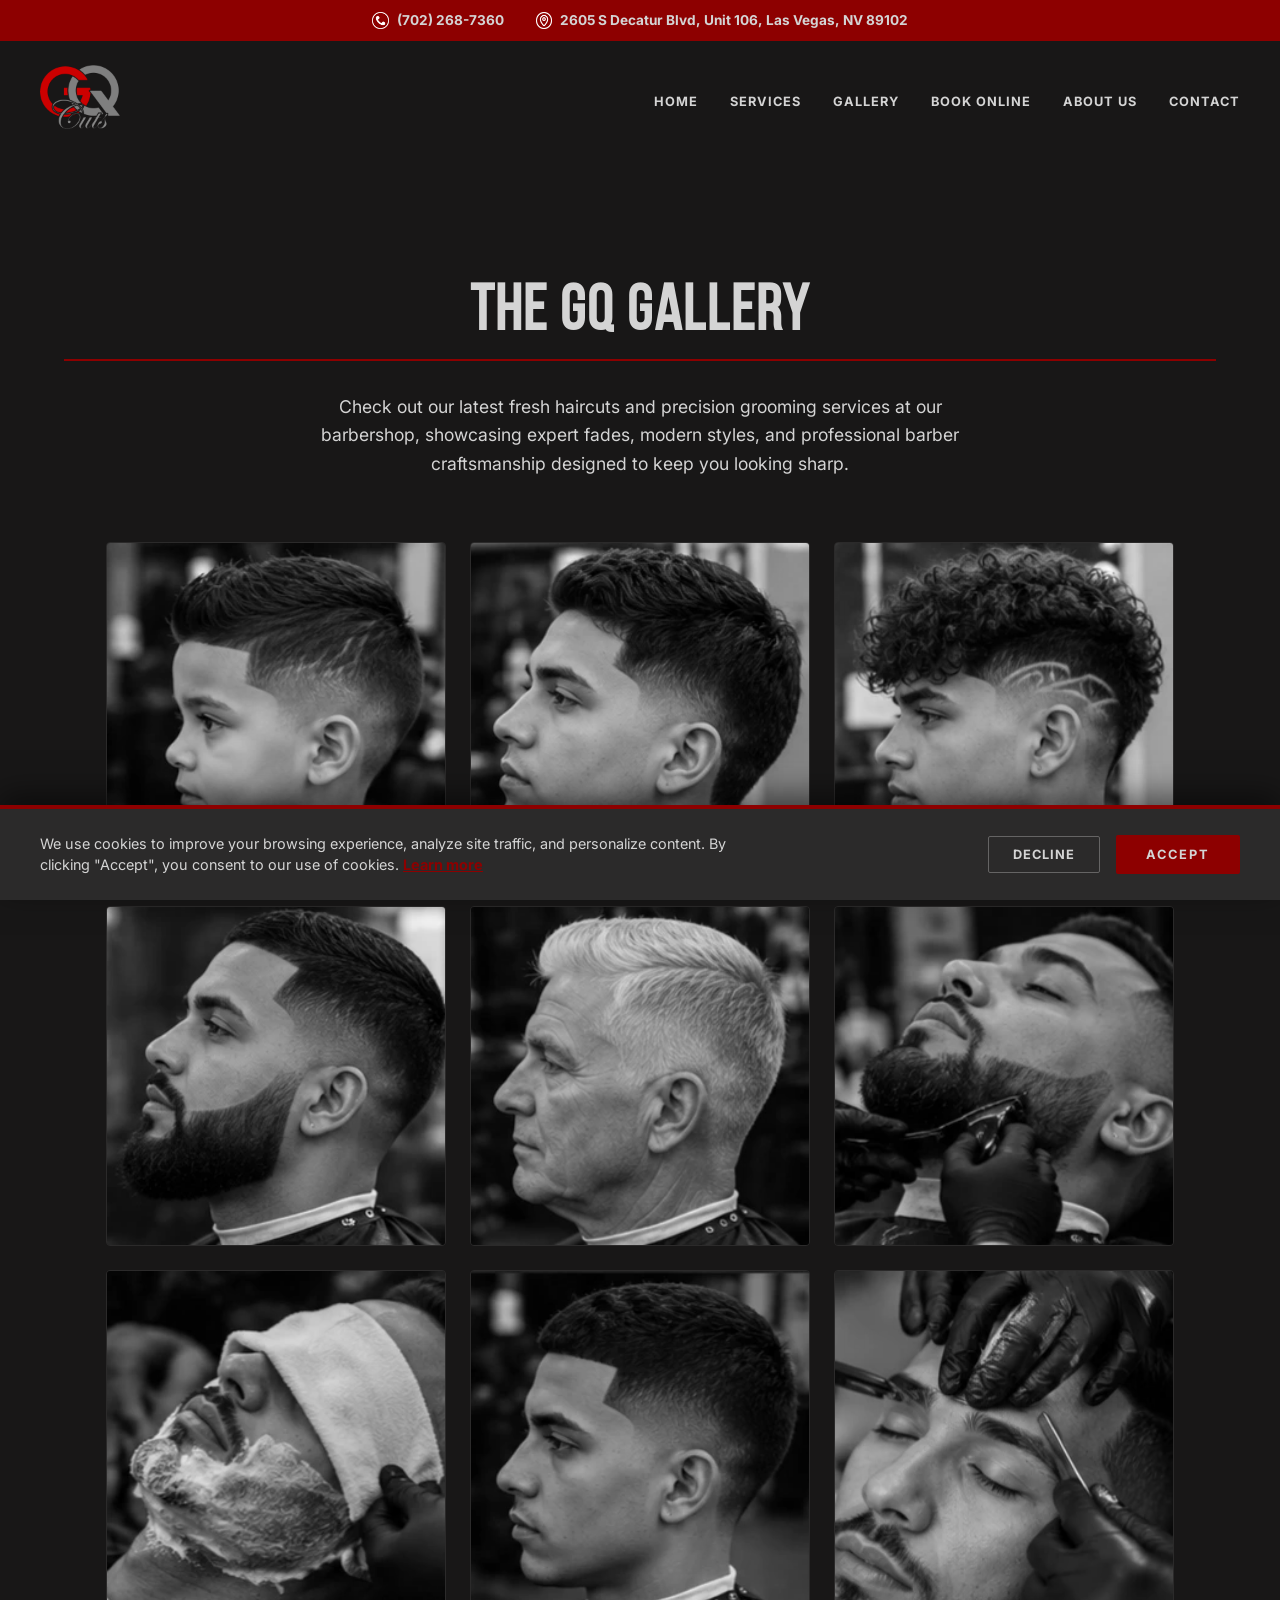
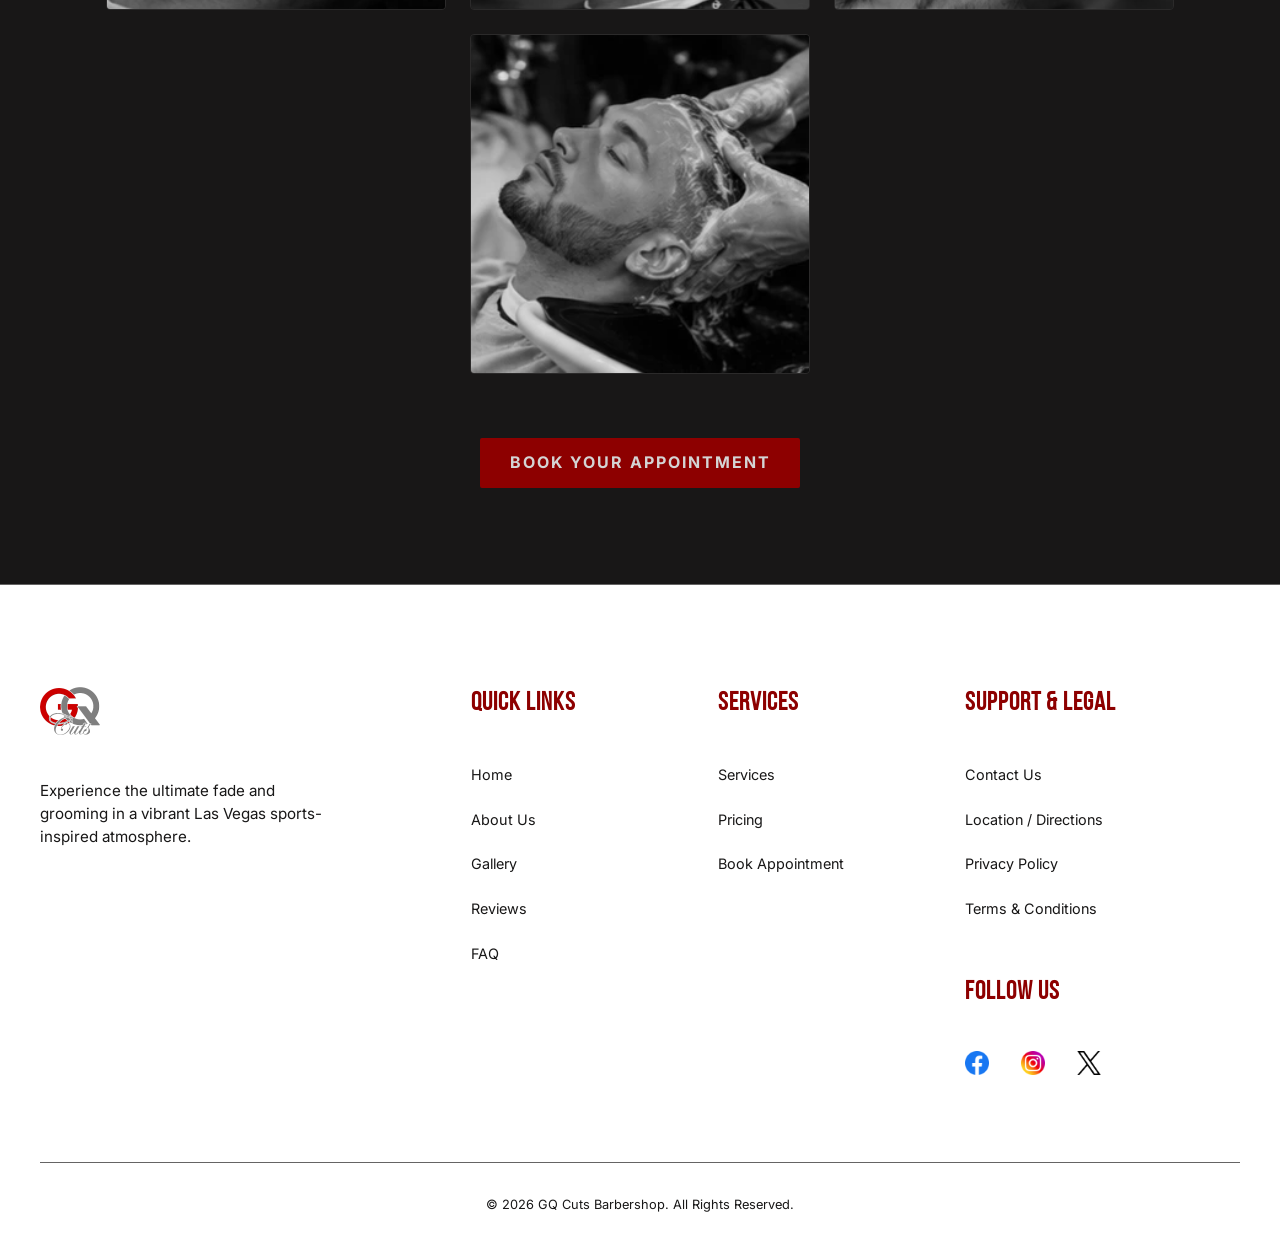
<file: gallery.html>
<!DOCTYPE html>
<html lang="en">
<head>
    <meta charset="UTF-8">
    <meta name="viewport" content="width=device-width, initial-scale=1.0">
    <title>Gallery | GQ Cuts Barbershop</title>
    <meta name="description" content="View the latest work from GQ Cuts Barbershop. Our gallery showcases precision fades, sharp lines, and expert grooming styles crafted by our Las Vegas team.">
    <link rel="icon" type="image/png" href="images/logo.png">
    <link rel="preconnect" href="https://fonts.googleapis.com">
    <link rel="preconnect" href="https://fonts.gstatic.com" crossorigin>
    <link rel="stylesheet" href="https://fonts.googleapis.com/css2?family=Inter:wght@400;700&display=swap">
    <link rel="stylesheet" href="style.css">
    <script src="script.js" defer></script>
    <script src="cookie-consent.js" defer></script>
</head>
<body>
    <div class="top-bar">
        <a href="tel:7022687360" class="top-phone">
            <img src="icons/phone.png" alt="Phone" class="top-icon">
            (702) 268-7360
        </a>
        <a href="https://www.google.com/maps/search/?api=1&query=GQ+Barbershop+2605+S+Decatur+Blvd+Unit+106+Las+Vegas+NV+89102" target="_blank" class="top-address">
            <img src="icons/address.png" alt="Address" class="top-icon">
            2605 S Decatur Blvd, Unit 106, Las Vegas, NV 89102
        </a>
    </div>
    <header class="page-header">
        <nav class="navbar">
            <a href="index.html"><img src="images/logo.png" alt="GQ Cuts Barbershop Logo" class="logo"></a>
            <div class="menu-toggle" id="mobile-menu">
                <span class="bar"></span>
                <span class="bar"></span>
                <span class="bar"></span>
            </div>
            <ul class="nav-links">
                <li><a href="index.html">HOME</a></li>
                <li><a href="index.html#services">SERVICES</a></li>
                <li><a href="gallery.html">GALLERY</a></li>
                <li><a href="book.html">BOOK ONLINE</a></li>
                <li><a href="about.html">ABOUT US</a></li>
                <li><a href="contact.html">CONTACT</a></li>
            </ul>
        </nav>
    </header>

    <main class="gallery-section">
        <div class="container">
            <h1 class="section-title">The GQ Gallery</h1>
            <p class="section-description">Check out our latest fresh haircuts and precision grooming services at our barbershop, showcasing expert fades, modern styles, and professional barber craftsmanship designed to keep you looking sharp.</p>
            
            <div class="gallery-grid">
                <div class="gallery-item">
                    <img src="images/service/kid.webp" alt="Kids Haircuts" class="gallery-img" loading="lazy" decoding="async">
                    <div class="gallery-overlay">
                        <span class="gallery-style-name">Kids Haircuts</span>
                    </div>
                </div>
                <div class="gallery-item">
                    <img src="images/service/regular.webp" alt="Regular Haircuts" class="gallery-img" loading="lazy" decoding="async">
                    <div class="gallery-overlay">
                        <span class="gallery-style-name">Regular Haircuts</span>
                    </div>
                </div>
                <div class="gallery-item">
                    <img src="images/service/special.webp" alt="Specialty Haircuts" class="gallery-img" loading="lazy" decoding="async">
                    <div class="gallery-overlay">
                        <span class="gallery-style-name">Specialty Haircuts</span>
                    </div>
                </div>
                <div class="gallery-item">
                    <img src="images/service/Hairbeard.webp" alt="Haircut and Beard" class="gallery-img" loading="lazy" decoding="async">
                    <div class="gallery-overlay">
                        <span class="gallery-style-name">Haircut and Beard</span>
                    </div>
                </div>
                <div class="gallery-item">
                    <img src="images/service/senior.webp" alt="Senior Haircuts" class="gallery-img" loading="lazy" decoding="async">
                    <div class="gallery-overlay">
                        <span class="gallery-style-name">Senior Haircuts</span>
                    </div>
                </div>
                <div class="gallery-item">
                    <img src="images/service/beardtrim.webp" alt="Beard Trim / Line Up" class="gallery-img" loading="lazy" decoding="async">
                    <div class="gallery-overlay">
                        <span class="gallery-style-name">Beard Trim / Line Up</span>
                    </div>
                </div>
                <div class="gallery-item">
                    <img src="images/service/hottowel.webp" alt="Hot Towel Shave" class="gallery-img" loading="lazy" decoding="async">
                    <div class="gallery-overlay">
                        <span class="gallery-style-name">Hot Towel Shave</span>
                    </div>
                </div>
                <div class="gallery-item">
                    <img src="images/service/lineup.webp" alt="Line Up" class="gallery-img" loading="lazy" decoding="async">
                    <div class="gallery-overlay">
                        <span class="gallery-style-name">Line Up</span>
                    </div>
                </div>
                <div class="gallery-item">
                    <img src="images/service/eyebrows.webp" alt="Eyebrows" class="gallery-img" loading="lazy" decoding="async">
                    <div class="gallery-overlay">
                        <span class="gallery-style-name">Eyebrows</span>
                    </div>
                </div>
                <div class="gallery-item">
                    <img src="images/service/shampoo.webp" alt="Shampoo" class="gallery-img" loading="lazy" decoding="async">
                    <div class="gallery-overlay">
                        <span class="gallery-style-name">Shampoo</span>
                    </div>
                </div>
            </div>
            <div class="cta-wrapper" style="text-align: center; margin-top: 4rem;">
                <a href="book.html" class="cta-btn">Book Your Appointment</a>
            </div>
        </div>
    </main>

    <footer class="footer">
        <div class="footer-container">
            <div class="footer-grid">
                <div class="footer-column branding">
                    <a href="index.html"><img src="images/logo.png" alt="GQ Cuts Barbershop Logo" class="footer-logo"></a>
                    <p class="footer-tagline">Experience the ultimate fade and grooming in a vibrant Las Vegas sports-inspired atmosphere.</p>
                </div>
                <div class="footer-column">
                    <h4 class="footer-heading">Quick Links</h4>
                    <ul class="footer-links">
                        <li><a href="index.html">Home</a></li>
                        <li><a href="about.html">About Us</a></li>
                        <li><a href="gallery.html">Gallery</a></li>
                        <li><a href="index.html#testimonials">Reviews</a></li>
                        <li><a href="index.html#faq">FAQ</a></li>
                    </ul>
                </div>
                <div class="footer-column">
                    <h4 class="footer-heading">Services</h4>
                    <ul class="footer-links">
                        <li><a href="services.html">Services</a></li>
                        <li><a href="services.html">Pricing</a></li>
                        <li><a href="book.html">Book Appointment</a></li>
                    </ul>
                </div>
                <div class="footer-column">
                    <h4 class="footer-heading">Support & Legal</h4>
                    <ul class="footer-links">
                        <li><a href="contact.html">Contact Us</a></li>
                        <li><a href="https://www.google.com/maps/search/?api=1&query=GQ+Barbershop+2605+S+Decatur+Blvd+Unit+106+Las+Vegas+NV+89102" target="_blank">Location / Directions</a></li>
                        <li><a href="privacy.html">Privacy Policy</a></li>
                        <li><a href="terms.html">Terms & Conditions</a></li>
                    </ul>
                    <div class="social-links">
                        <h4 class="footer-heading">Follow Us</h4>
                        <div class="social-icons">
                            <a href="https://www.facebook.com" aria-label="Facebook"><img src="icons/facebook.png" alt="Facebook" class="social-icon"></a>
                            <a href="https://www.instagram.com/" aria-label="Instagram"><img src="icons/instagram.png" alt="Instagram" class="social-icon"></a>
                            <a href="https://x.com" aria-label="Twitter"><img src="icons/twitter.png" alt="Twitter" class="social-icon"></a>
                        </div>
                    </div>
                </div>
            </div>
            <div class="footer-bottom">
                <p>&copy; 2026 GQ Cuts Barbershop. All Rights Reserved.</p>
            </div>
        </div>
    </footer>
</body>
</html>
</file>
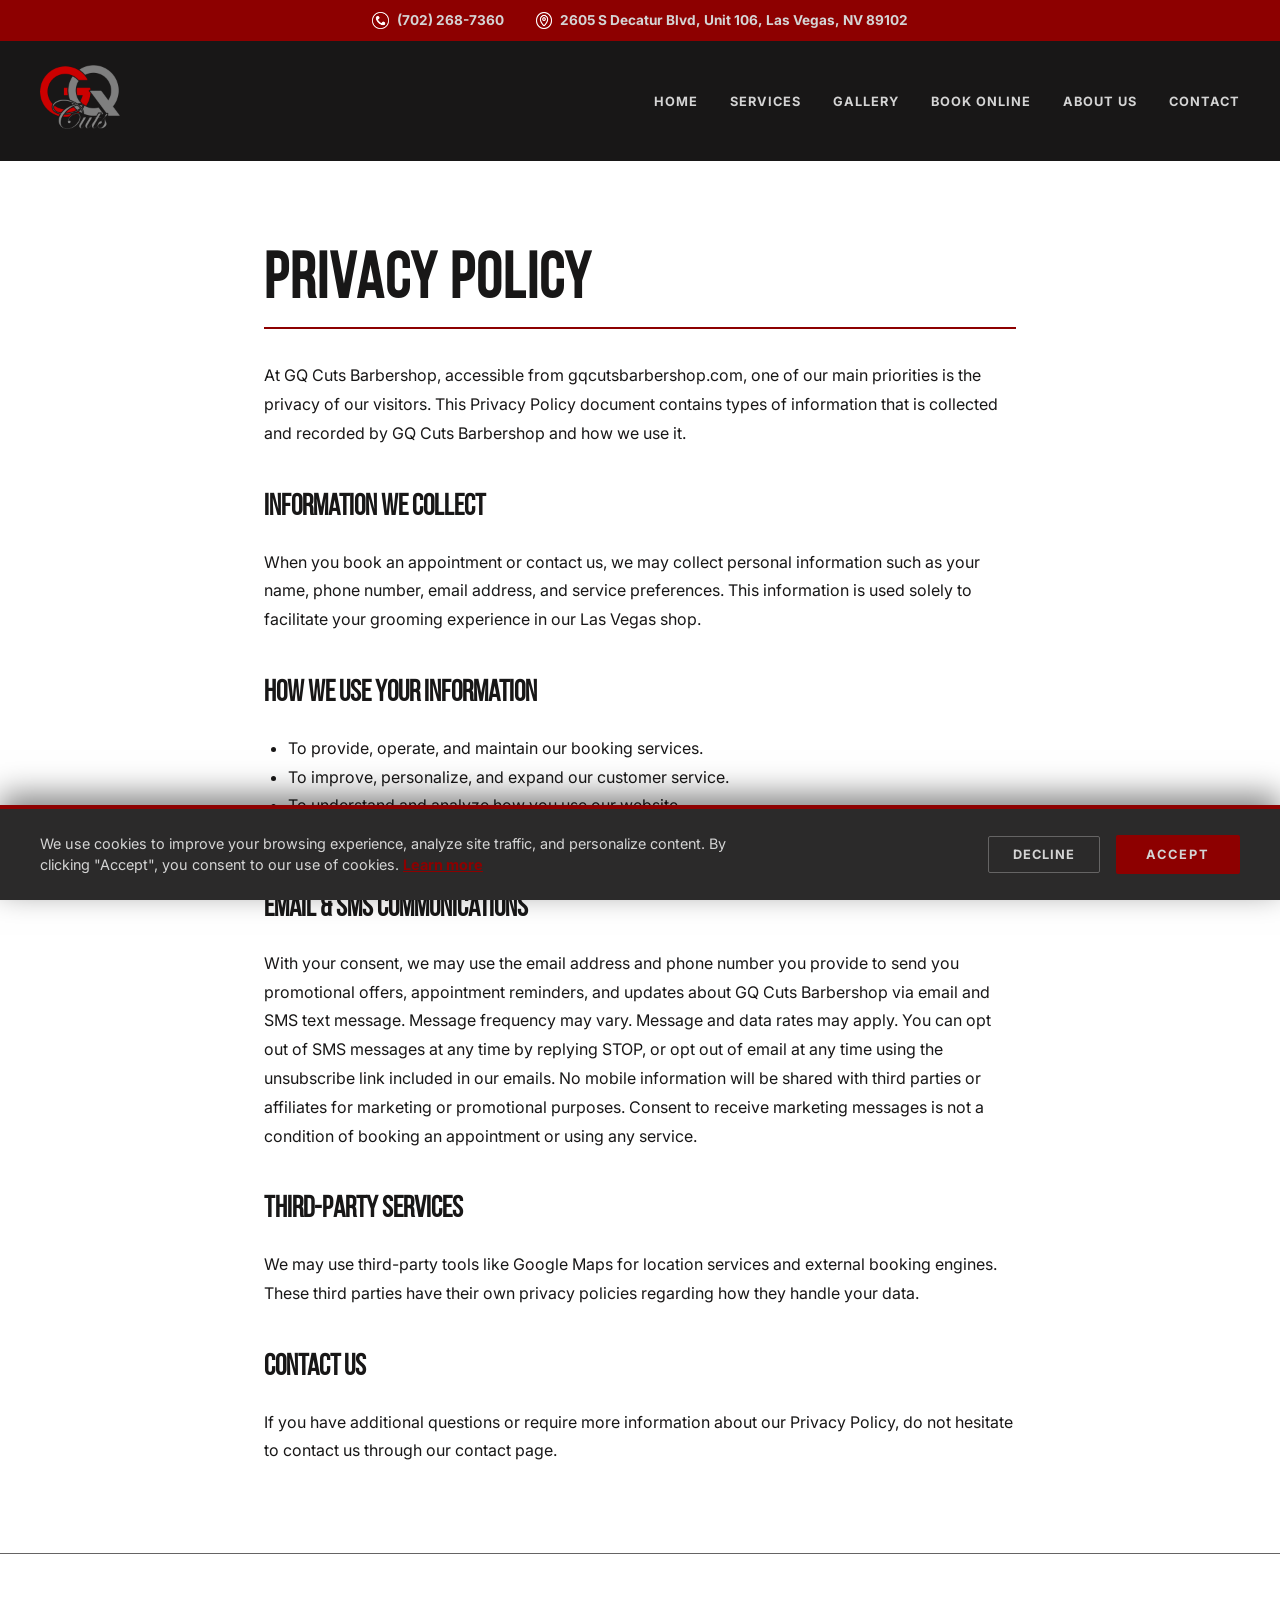
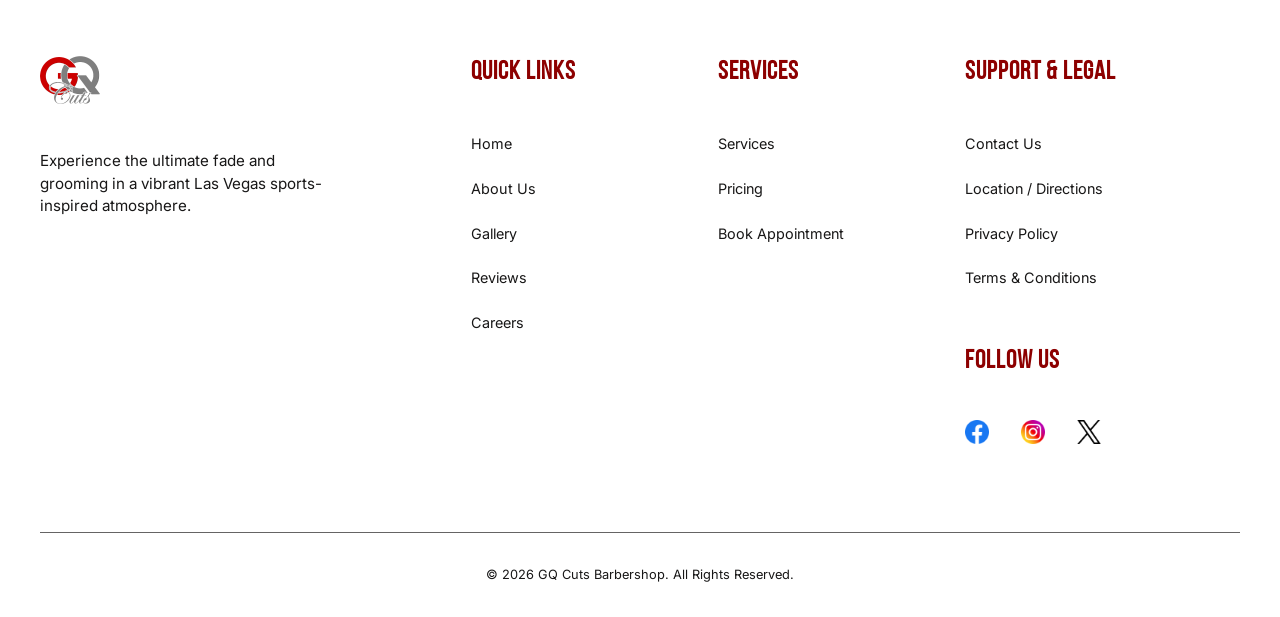
<file: privacy.html>
<!DOCTYPE html>
<html lang="en">
<head>
    <meta charset="UTF-8">
    <meta name="viewport" content="width=device-width, initial-scale=1.0">
    <title>Privacy Policy | GQ Cuts Barbershop</title>
    <meta name="description" content="Read the Privacy Policy for GQ Cuts Barbershop. We are committed to protecting your personal information and ensuring your privacy when booking grooming services in Las Vegas.">
    <link rel="icon" type="image/png" href="images/logo.png">
    <link rel="preconnect" href="https://fonts.googleapis.com">
    <link rel="preconnect" href="https://fonts.gstatic.com" crossorigin>
    <link rel="stylesheet" href="https://fonts.googleapis.com/css2?family=Inter:wght@400;700&display=swap">
    <link rel="stylesheet" href="style.css">
    <script src="script.js" defer></script>
    <script src="cookie-consent.js" defer></script>
</head>
<body>
    <div class="top-bar">
        <a href="tel:7022687360" class="top-phone">
            <img src="icons/phone.png" alt="Phone" class="top-icon">
            (702) 268-7360
        </a>
        <a href="https://www.google.com/maps/search/?api=1&query=GQ+Barbershop+2605+S+Decatur+Blvd+Unit+106+Las+Vegas+NV+89102" target="_blank" class="top-address">
            <img src="icons/address.png" alt="Address" class="top-icon">
            2605 S Decatur Blvd, Unit 106, Las Vegas, NV 89102
        </a>
    </div>
    <header class="page-header">
        <nav class="navbar">
            <a href="index.html"><img src="images/logo.png" alt="GQ Cuts Barbershop Logo" class="logo"></a>
            <div class="menu-toggle" id="mobile-menu">
                <span class="bar"></span>
                <span class="bar"></span>
                <span class="bar"></span>
            </div>
            <ul class="nav-links">
                <li><a href="index.html">HOME</a></li>
                <li><a href="index.html#services">SERVICES</a></li>
                <li><a href="gallery.html">GALLERY</a></li>
                <li><a href="book.html">BOOK ONLINE</a></li>
                <li><a href="about.html">ABOUT US</a></li>
                <li><a href="contact.html">CONTACT</a></li>
            </ul>
        </nav>
    </header>

    <main class="booking-section">
        <div class="container" style="max-width: 800px; color: var(--black); text-align: left;">
            <h1 class="section-title" style="color: var(--black); text-align: left; margin-bottom: 2rem;">Privacy Policy</h1>
            <div class="policy-content" style="line-height: 1.8;">
                <p style="margin-bottom: 1.5rem;">At GQ Cuts Barbershop, accessible from gqcutsbarbershop.com, one of our main priorities is the privacy of our visitors. This Privacy Policy document contains types of information that is collected and recorded by GQ Cuts Barbershop and how we use it.</p>
                
                <h3 style="font-family: var(--heading-font); font-size: 1.8rem; margin: 2rem 0 1rem;">Information We Collect</h3>
                <p style="margin-bottom: 1.5rem;">When you book an appointment or contact us, we may collect personal information such as your name, phone number, email address, and service preferences. This information is used solely to facilitate your grooming experience in our Las Vegas shop.</p>
                
                <h3 style="font-family: var(--heading-font); font-size: 1.8rem; margin: 2rem 0 1rem;">How We Use Your Information</h3>
                <ul style="margin-bottom: 1.5rem; padding-left: 1.5rem;">
                    <li>To provide, operate, and maintain our booking services.</li>
                    <li>To improve, personalize, and expand our customer service.</li>
                    <li>To understand and analyze how you use our website.</li>
                    <li>To communicate with you regarding your appointments.</li>
                </ul>

                <h3 style="font-family: var(--heading-font); font-size: 1.8rem; margin: 2rem 0 1rem;">Email & SMS Communications</h3>
                <p style="margin-bottom: 1.5rem;">With your consent, we may use the email address and phone number you provide to send you promotional offers, appointment reminders, and updates about GQ Cuts Barbershop via email and SMS text message. Message frequency may vary. Message and data rates may apply. You can opt out of SMS messages at any time by replying STOP, or opt out of email at any time using the unsubscribe link included in our emails. No mobile information will be shared with third parties or affiliates for marketing or promotional purposes. Consent to receive marketing messages is not a condition of booking an appointment or using any service.</p>

                <h3 style="font-family: var(--heading-font); font-size: 1.8rem; margin: 2rem 0 1rem;">Third-Party Services</h3>
                <p style="margin-bottom: 1.5rem;">We may use third-party tools like Google Maps for location services and external booking engines. These third parties have their own privacy policies regarding how they handle your data.</p>

                <h3 style="font-family: var(--heading-font); font-size: 1.8rem; margin: 2rem 0 1rem;">Contact Us</h3>
                <p style="margin-bottom: 1.5rem;">If you have additional questions or require more information about our Privacy Policy, do not hesitate to contact us through our contact page.</p>
            </div>
        </div>
    </main>

    <footer class="footer">
        <div class="footer-container">
            <div class="footer-grid">
                <div class="footer-column branding">
                    <a href="index.html"><img src="images/logo.png" alt="GQ Cuts Barbershop Logo" class="footer-logo"></a>
                    <p class="footer-tagline">Experience the ultimate fade and grooming in a vibrant Las Vegas sports-inspired atmosphere.</p>
                </div>
                <div class="footer-column">
                    <h4 class="footer-heading">Quick Links</h4>
                    <ul class="footer-links">
                        <li><a href="index.html">Home</a></li>
                        <li><a href="about.html">About Us</a></li>
                        <li><a href="gallery.html">Gallery</a></li>
                        <li><a href="index.html#testimonials">Reviews</a></li>
                        <li><a href="#careers">Careers</a></li>
                    </ul>
                </div>
                <div class="footer-column">
                    <h4 class="footer-heading">Services</h4>
                    <ul class="footer-links">
                        <li><a href="services.html">Services</a></li>
                        <li><a href="services.html">Pricing</a></li>
                        <li><a href="book.html">Book Appointment</a></li>
                    </ul>
                </div>
                <div class="footer-column">
                    <h4 class="footer-heading">Support & Legal</h4>
                    <ul class="footer-links">
                        <li><a href="contact.html">Contact Us</a></li>
                        <li><a href="https://www.google.com/maps/search/?api=1&query=GQ+Barbershop+2605+S+Decatur+Blvd+Unit+106+Las+Vegas+NV+89102" target="_blank">Location / Directions</a></li>
                        <li><a href="privacy.html">Privacy Policy</a></li>
                        <li><a href="terms.html">Terms & Conditions</a></li>
                    </ul>
                    <div class="social-links">
                        <h4 class="footer-heading">Follow Us</h4>
                        <div class="social-icons">
                            <a href="https://www.facebook.com" aria-label="Facebook"><img src="icons/facebook.png" alt="Facebook" class="social-icon"></a>
                            <a href="https://www.instagram.com/" aria-label="Instagram"><img src="icons/instagram.png" alt="Instagram" class="social-icon"></a>
                            <a href="https://x.com" aria-label="Twitter"><img src="icons/twitter.png" alt="Twitter" class="social-icon"></a>
                        </div>
                    </div>
                </div>
            </div>
            <div class="footer-bottom">
                <p>&copy; 2026 GQ Cuts Barbershop. All Rights Reserved.</p>
            </div>
        </div>
    </footer>
</body>
</html>
</file>
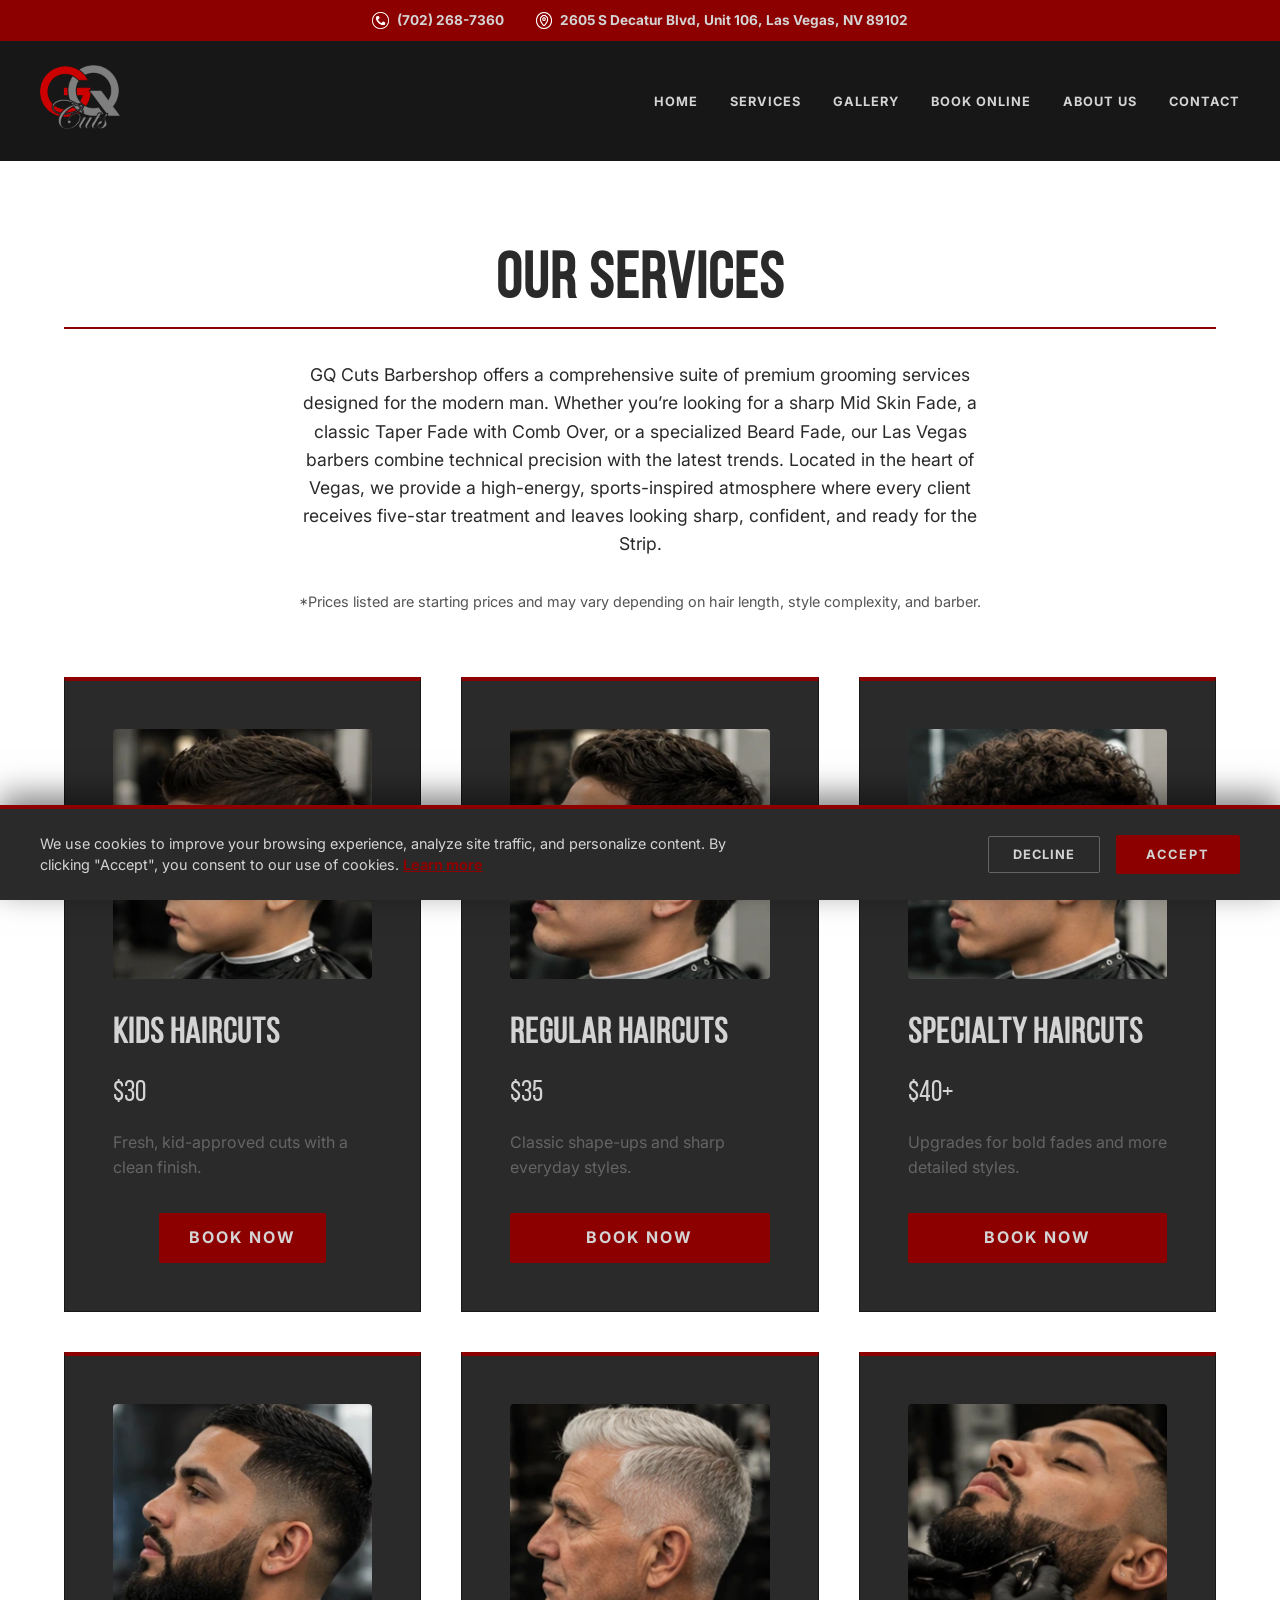
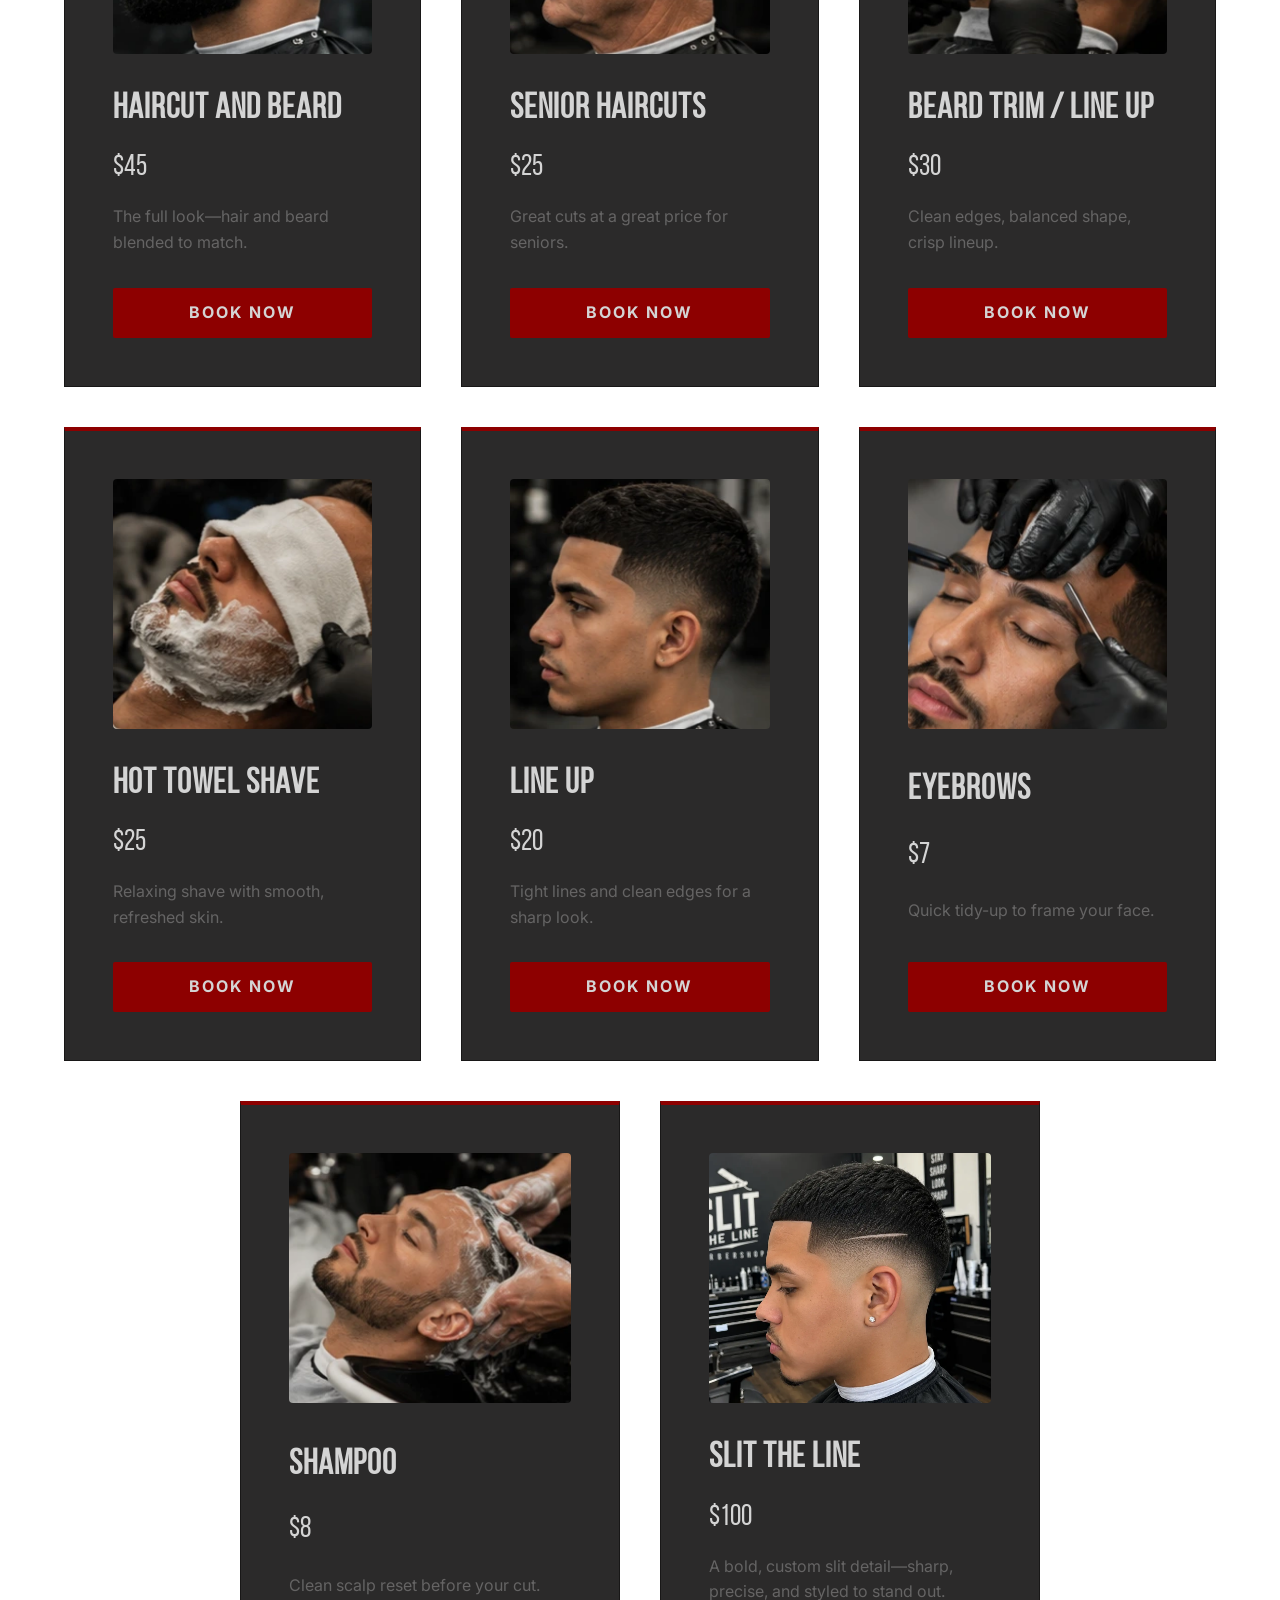
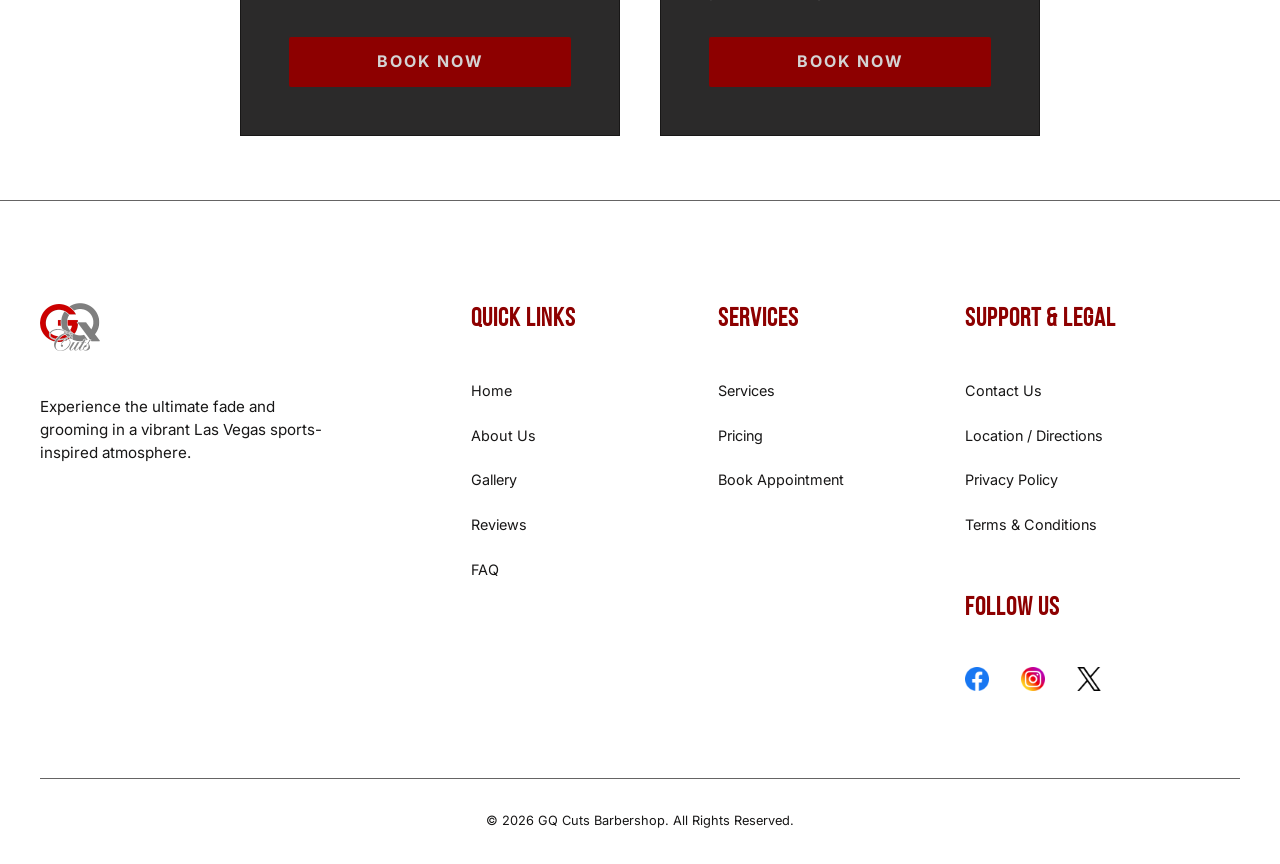
<file: services.html>
<!DOCTYPE html>
<html lang="en">
<head>
    <meta charset="UTF-8">
    <meta name="viewport" content="width=device-width, initial-scale=1.0">
    <title>Services | GQ Cuts Barbershop</title>
    <meta name="description" content="From skin fades to beard grooming, explore the premium services offered at GQ Cuts Barbershop. Professional grooming tailored to your style in Las Vegas.">
    <meta property="og:type" content="website">
    <meta property="og:url" content="https://gqcutsbarbershop.com/services.html">
    <meta property="og:title" content="Premium Grooming Services | GQ Cuts Barbershop">
    <meta property="og:description" content="From skin fades to beard grooming, explore our full menu of professional services in Las Vegas.">
    <meta property="og:image" content="https://gqcutsbarbershop.com/images/logo.png">
    <link rel="icon" type="image/png" href="images/logo.png">
    <link rel="preconnect" href="https://fonts.googleapis.com">
    <link rel="preconnect" href="https://fonts.gstatic.com" crossorigin>
    <link rel="stylesheet" href="https://fonts.googleapis.com/css2?family=Inter:wght@400;700&display=swap">
    <link rel="stylesheet" href="style.css">
    <script src="script.js" defer></script>
    <script src="cookie-consent.js" defer></script>
</head>
<body>
    <div class="top-bar">
        <a href="tel:7022687360" class="top-phone">
            <img src="icons/phone.png" alt="Phone" class="top-icon">
            (702) 268-7360
        </a>
        <a href="https://www.google.com/maps/search/?api=1&query=GQ+Barbershop+2605+S+Decatur+Blvd+Unit+106+Las+Vegas+NV+89102" target="_blank" class="top-address">
            <img src="icons/address.png" alt="Address" class="top-icon">
            2605 S Decatur Blvd, Unit 106, Las Vegas, NV 89102
        </a>
    </div>
    <header class="page-header">
        <nav class="navbar">
            <a href="index.html"><img src="images/logo.png" alt="GQ Cuts Barbershop Logo" class="logo"></a>
            <div class="menu-toggle" id="mobile-menu">
                <span class="bar"></span>
                <span class="bar"></span>
                <span class="bar"></span>
            </div>
            <ul class="nav-links">
                <li><a href="index.html">HOME</a></li>
                <li><a href="services.html">SERVICES</a></li>
                <li><a href="gallery.html">GALLERY</a></li>
                <li><a href="book.html">BOOK ONLINE</a></li>
                <li><a href="about.html">ABOUT US</a></li>
                <li><a href="contact.html">CONTACT</a></li>
            </ul>
        </nav>
    </header>

    <main class="booking-section">
        <div class="container">
            <h1 class="section-title">Our Services</h1>
            <p class="section-description">GQ Cuts Barbershop offers a comprehensive suite of premium grooming services designed for the modern man. Whether you’re looking for a sharp Mid Skin Fade, a classic Taper Fade with Comb Over, or a specialized Beard Fade, our Las Vegas barbers combine technical precision with the latest trends. Located in the heart of Vegas, we provide a high-energy, sports-inspired atmosphere where every client receives five-star treatment and leaves looking sharp, confident, and ready for the Strip.</p>
            <p class="section-description" style="font-size: 0.9rem; margin-top: 0.75rem; opacity: 0.8;">*Prices listed are starting prices and may vary depending on hair length, style complexity, and barber.</p>
            
            <div class="services-grid" style="margin-top: 4rem;">
                <div class="service-card">
                    <img src="images/service/kid.webp" alt="Kids Haircuts" class="barber-img" style="filter: none; height: 250px;" loading="lazy" decoding="async">
                    <h3 class="service-card-title">Kids Haircuts</h3>
                    <span class="service-card-price">$30</span>
                    <p class="service-card-text">Fresh, kid-approved cuts with a clean finish.</p>
                    <a href="book.html" class="cta-btn" style="display:block;margin:0 auto;text-align:center;">Book Now</a>
                </div>
                <div class="service-card">
                    <img src="images/service/regular.webp" alt="Regular Haircuts" class="barber-img" style="filter: none; height: 250px;" loading="lazy" decoding="async">
                    <h3 class="service-card-title">Regular Haircuts</h3>
                    <span class="service-card-price">$35</span>
                    <p class="service-card-text">Classic shape-ups and sharp everyday styles.</p>
                    <a href="book.html" class="cta-btn">Book Now</a>
                </div>
                <div class="service-card">
                    <img src="images/service/special.webp" alt="Specialty Haircuts" class="barber-img" style="filter: none; height: 250px;" loading="lazy" decoding="async">
                    <h3 class="service-card-title">Specialty Haircuts</h3>
                    <span class="service-card-price">$40+</span>
                    <p class="service-card-text">Upgrades for bold fades and more detailed styles.</p>
                    <a href="book.html" class="cta-btn">Book Now</a>
                </div>
                <div class="service-card">
                    <img src="images/service/Hairbeard.webp" alt="Haircut and Beard" class="barber-img" style="filter: none; height: 250px;" loading="lazy" decoding="async">
                    <h3 class="service-card-title">Haircut and Beard</h3>
                    <span class="service-card-price">$45</span>
                    <p class="service-card-text">The full look—hair and beard blended to match.</p>
                    <a href="book.html" class="cta-btn">Book Now</a>
                </div>
                <div class="service-card">
                    <img src="images/service/senior.webp" alt="Senior Haircuts" class="barber-img" style="filter: none; height: 250px;" loading="lazy" decoding="async">
                    <h3 class="service-card-title">Senior Haircuts</h3>
                    <span class="service-card-price">$25</span>
                    <p class="service-card-text">Great cuts at a great price for seniors.</p>
                    <a href="book.html" class="cta-btn">Book Now</a>
                </div>
                <div class="service-card">
                    <img src="images/service/beardtrim.webp" alt="Beard Trim / Line Up" class="barber-img" style="filter: none; height: 250px;" loading="lazy" decoding="async">
                    <h3 class="service-card-title">Beard Trim / Line Up</h3>
                    <span class="service-card-price">$30</span>
                    <p class="service-card-text">Clean edges, balanced shape, crisp lineup.</p>
                    <a href="book.html" class="cta-btn">Book Now</a>
                </div>
                <div class="service-card">
                    <img src="images/service/hottowel.webp" alt="Hot Towel Shave" class="barber-img" style="filter: none; height: 250px;" loading="lazy" decoding="async">
                    <h3 class="service-card-title">Hot Towel Shave</h3>
                    <span class="service-card-price">$25</span>
                    <p class="service-card-text">Relaxing shave with smooth, refreshed skin.</p>
                    <a href="book.html" class="cta-btn">Book Now</a>
                </div>
                <div class="service-card">
                    <img src="images/service/lineup.webp" alt="Line Up" class="barber-img" style="filter: none; height: 250px;" loading="lazy" decoding="async">
                    <h3 class="service-card-title">Line Up</h3>
                    <span class="service-card-price">$20</span>
                    <p class="service-card-text">Tight lines and clean edges for a sharp look.</p>
                    <a href="book.html" class="cta-btn">Book Now</a>
                </div>
                <div class="service-card">
                    <img src="images/service/eyebrows.webp" alt="Eyebrows" class="barber-img" style="filter: none; height: 250px;" loading="lazy" decoding="async">
                    <h3 class="service-card-title">Eyebrows</h3>
                    <span class="service-card-price">$7</span>
                    <p class="service-card-text">Quick tidy-up to frame your face.</p>
                    <a href="book.html" class="cta-btn">Book Now</a>
                </div>
                <div class="service-card">
                    <img src="images/service/shampoo.webp" alt="Shampoo" class="barber-img" style="filter: none; height: 250px;" loading="lazy" decoding="async">
                    <h3 class="service-card-title">Shampoo</h3>
                    <span class="service-card-price">$8</span>
                    <p class="service-card-text">Clean scalp reset before your cut.</p>
                    <a href="book.html" class="cta-btn">Book Now</a>
                </div>

                <div class="service-card">
                    <img src="images/slit.webp" alt="SLIT THE LINE" class="barber-img" style="filter: none; height: 250px;" loading="lazy" decoding="async">
                    <h3 class="service-card-title">SLIT THE LINE</h3>
                    <span class="service-card-price">$100</span>
                    <p class="service-card-text">A bold, custom slit detail—sharp, precise, and styled to stand out.</p>
                    <a href="book.html" class="cta-btn">Book Now</a>
                </div>

            </div>
        </div>
    </main>

    <footer class="footer">
        <div class="footer-container">
            <div class="footer-grid">
                <div class="footer-column branding">
                    <a href="index.html"><img src="images/logo.png" alt="GQ Cuts Barbershop Logo" class="footer-logo"></a>
                    <p class="footer-tagline">Experience the ultimate fade and grooming in a vibrant Las Vegas sports-inspired atmosphere.</p>
                </div>
                <div class="footer-column">
                    <h4 class="footer-heading">Quick Links</h4>
                    <ul class="footer-links">
                        <li><a href="index.html">Home</a></li>
                        <li><a href="about.html">About Us</a></li>
                        <li><a href="gallery.html">Gallery</a></li>
                        <li><a href="index.html#testimonials">Reviews</a></li>
                        <li><a href="index.html#faq">FAQ</a></li>
                    </ul>
                </div>
                <div class="footer-column">
                    <h4 class="footer-heading">Services</h4>
                    <ul class="footer-links">
                        <li><a href="services.html">Services</a></li>
                        <li><a href="services.html">Pricing</a></li>
                        <li><a href="book.html">Book Appointment</a></li>
                    </ul>
                </div>
                <div class="footer-column">
                    <h4 class="footer-heading">Support & Legal</h4>
                    <ul class="footer-links">
                        <li><a href="contact.html">Contact Us</a></li>
                        <li><a href="https://www.google.com/maps/search/?api=1&query=GQ+Barbershop+2605+S+Decatur+Blvd+Unit+106+Las+Vegas+NV+89102" target="_blank">Location / Directions</a></li>
                        <li><a href="privacy.html">Privacy Policy</a></li>
                        <li><a href="terms.html">Terms & Conditions</a></li>
                    </ul>
                    <div class="social-links">
                        <h4 class="footer-heading">Follow Us</h4>
                        <div class="social-icons">
                            <a href="https://www.facebook.com" aria-label="Facebook"><img src="icons/facebook.png" alt="Facebook" class="social-icon"></a>
                            <a href="https://www.instagram.com/" aria-label="Instagram"><img src="icons/instagram.png" alt="Instagram" class="social-icon"></a>
                            <a href="https://x.com" aria-label="Twitter"><img src="icons/twitter.png" alt="Twitter" class="social-icon"></a>
                        </div>
                    </div>
                </div>
            </div>
            <div class="footer-bottom">
                <p>&copy; 2026 GQ Cuts Barbershop. All Rights Reserved.</p>
            </div>
        </div>
    </footer>
</body>
</html>
</file>
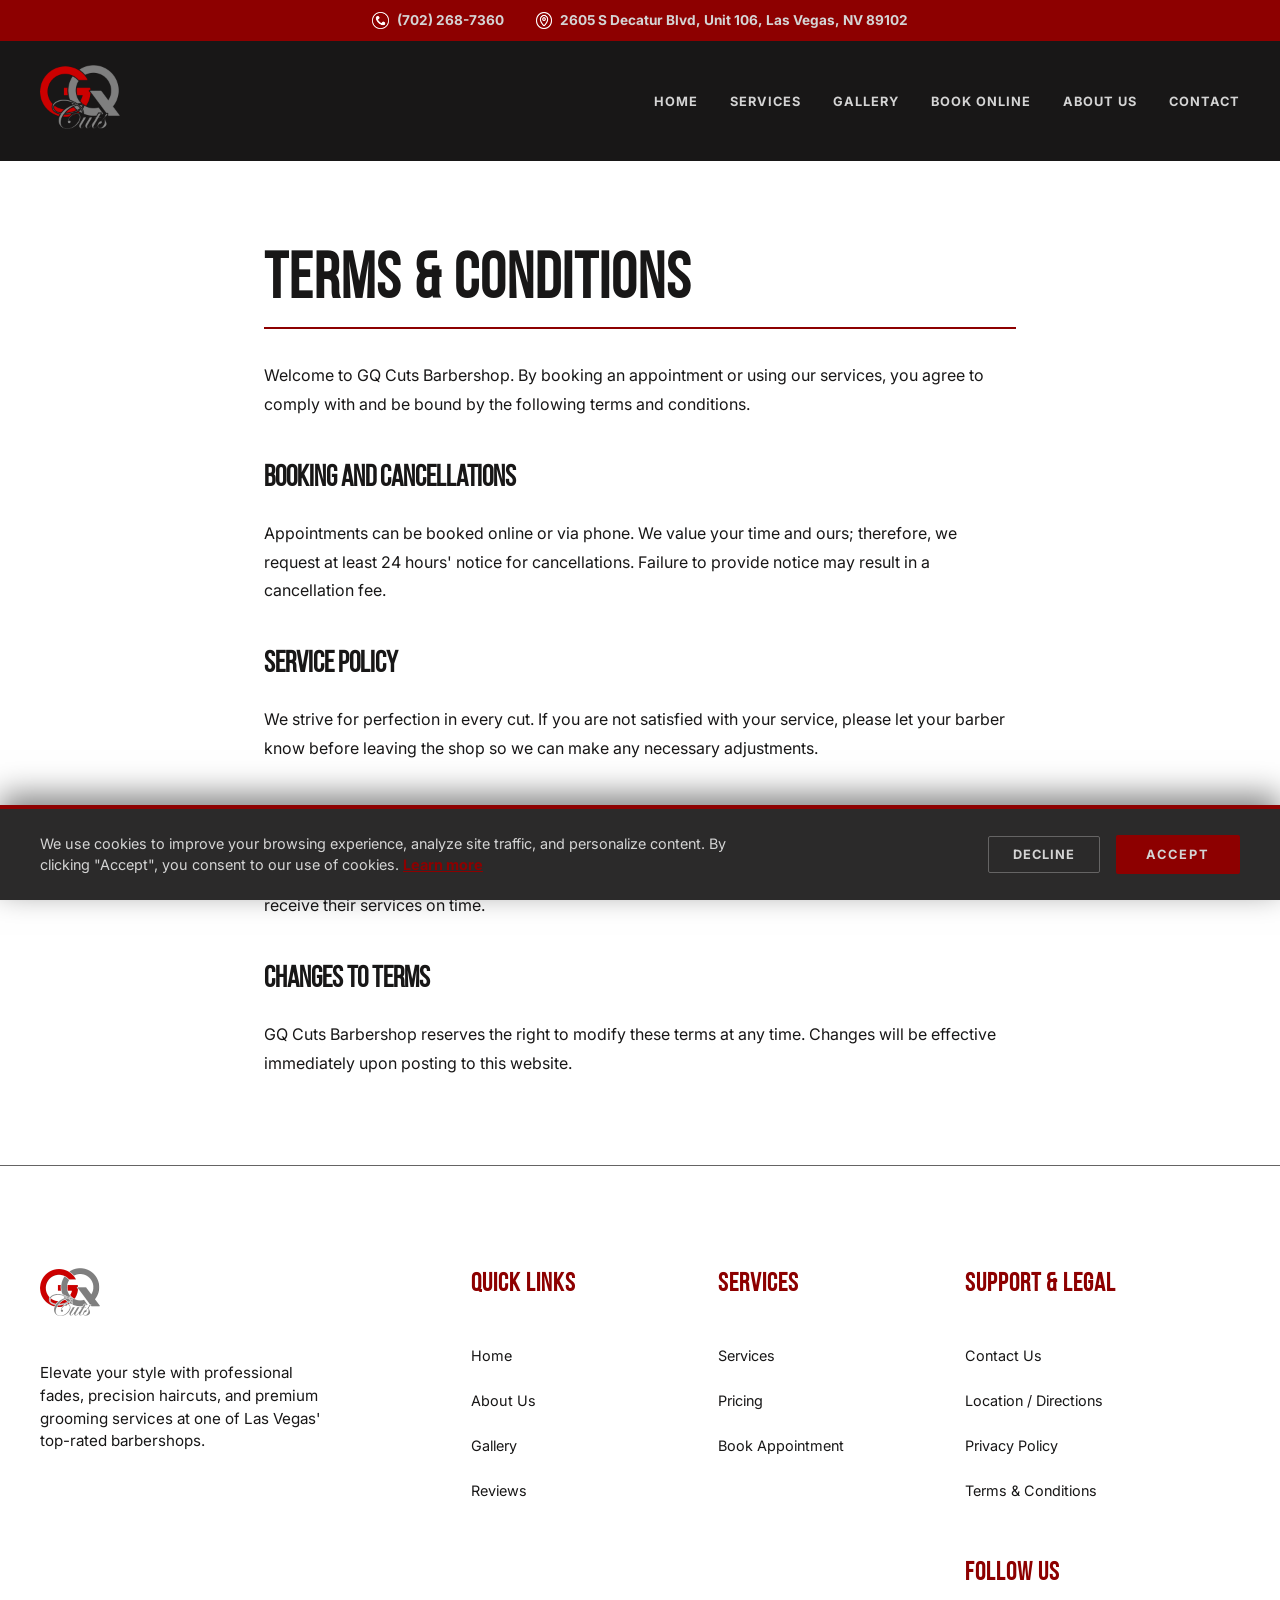
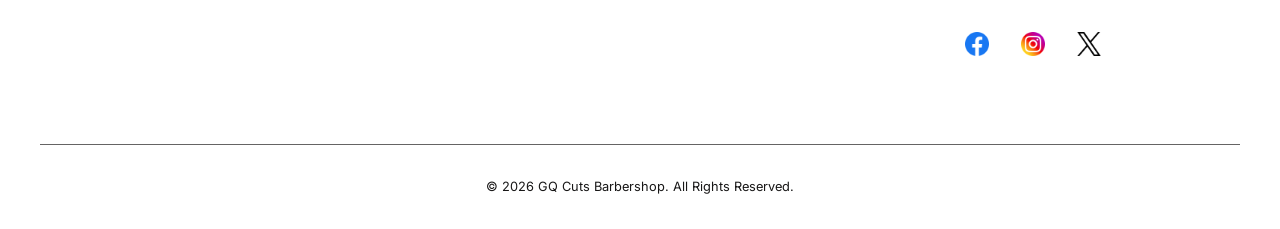
<file: terms.html>
<!DOCTYPE html>
<html lang="en">
<head>
    <meta charset="UTF-8">
    <meta name="viewport" content="width=device-width, initial-scale=1.0">
    <title>Terms & Conditions | GQ Cuts Barbershop</title>
    <meta name="description" content="Review the Terms and Conditions for GQ Cuts Barbershop. Learn about our booking, cancellation, and late arrival policies to ensure the best grooming experience in Las Vegas.">
    <link rel="icon" type="image/png" href="images/logo.png">
    <link rel="preconnect" href="https://fonts.googleapis.com">
    <link rel="preconnect" href="https://fonts.gstatic.com" crossorigin>
    <link rel="stylesheet" href="https://fonts.googleapis.com/css2?family=Inter:wght@400;700&display=swap">
    <link rel="stylesheet" href="style.css">
    <script src="script.js" defer></script>
    <script src="cookie-consent.js" defer></script>
</head>
<body>
    <div class="top-bar">
        <a href="tel:7022687360" class="top-phone">
            <img src="icons/phone.png" alt="Phone" class="top-icon">
            (702) 268-7360
        </a>
        <a href="https://www.google.com/maps/search/?api=1&query=GQ+Barbershop+2605+S+Decatur+Blvd+Unit+106+Las+Vegas+NV+89102" target="_blank" class="top-address">
            <img src="icons/address.png" alt="Address" class="top-icon">
            2605 S Decatur Blvd, Unit 106, Las Vegas, NV 89102
        </a>
    </div>
    <header class="page-header">
        <nav class="navbar">
            <a href="index.html"><img src="images/logo.png" alt="GQ Cuts Barbershop Logo" class="logo"></a>
            <div class="menu-toggle" id="mobile-menu">
                <span class="bar"></span>
                <span class="bar"></span>
                <span class="bar"></span>
            </div>
            <ul class="nav-links">
                <li><a href="index.html">HOME</a></li>
                <li><a href="index.html#services">SERVICES</a></li>
                <li><a href="gallery.html">GALLERY</a></li>
                <li><a href="book.html">BOOK ONLINE</a></li>
                <li><a href="about.html">ABOUT US</a></li>
                <li><a href="contact.html">CONTACT</a></li>
            </ul>
        </nav>
    </header>

    <main class="booking-section">
        <div class="container" style="max-width: 800px; color: var(--black); text-align: left;">
            <h1 class="section-title" style="color: var(--black); text-align: left; margin-bottom: 2rem;">Terms & Conditions</h1>
            <div class="policy-content" style="line-height: 1.8;">
                <p style="margin-bottom: 1.5rem;">Welcome to GQ Cuts Barbershop. By booking an appointment or using our services, you agree to comply with and be bound by the following terms and conditions.</p>
                
                <h3 style="font-family: var(--heading-font); font-size: 1.8rem; margin: 2rem 0 1rem;">Booking and Cancellations</h3>
                <p style="margin-bottom: 1.5rem;">Appointments can be booked online or via phone. We value your time and ours; therefore, we request at least 24 hours' notice for cancellations. Failure to provide notice may result in a cancellation fee.</p>
                
                <h3 style="font-family: var(--heading-font); font-size: 1.8rem; margin: 2rem 0 1rem;">Service Policy</h3>
                <p style="margin-bottom: 1.5rem;">We strive for perfection in every cut. If you are not satisfied with your service, please let your barber know before leaving the shop so we can make any necessary adjustments.</p>

                <h3 style="font-family: var(--heading-font); font-size: 1.8rem; margin: 2rem 0 1rem;">Late Arrivals</h3>
                <p style="margin-bottom: 1.5rem;">Clients arriving more than 15 minutes late may need to be rescheduled to ensure our other clients receive their services on time.</p>

                <h3 style="font-family: var(--heading-font); font-size: 1.8rem; margin: 2rem 0 1rem;">Changes to Terms</h3>
                <p style="margin-bottom: 1.5rem;">GQ Cuts Barbershop reserves the right to modify these terms at any time. Changes will be effective immediately upon posting to this website.</p>
            </div>
        </div>
    </main>

    <footer class="footer">
        <div class="footer-container">
            <div class="footer-grid">
                <div class="footer-column branding">
                    <a href="index.html"><img src="images/logo.png" alt="GQ Cuts Barbershop Logo" class="footer-logo"></a>
                    <p class="footer-tagline">Elevate your style with professional fades, precision haircuts, and premium grooming services at one of Las Vegas' top-rated barbershops.</p>
                </div>
                <div class="footer-column">
                    <h4 class="footer-heading">Quick Links</h4>
                    <ul class="footer-links">
                        <li><a href="index.html">Home</a></li>
                        <li><a href="about.html">About Us</a></li>
                        <li><a href="gallery.html">Gallery</a></li>
                        <li><a href="index.html#testimonials">Reviews</a></li>
                    </ul>
                </div>
                <div class="footer-column">
                    <h4 class="footer-heading">Services</h4>
                    <ul class="footer-links">
                        <li><a href="services.html">Services</a></li>
                        <li><a href="services.html">Pricing</a></li>
                        <li><a href="book.html">Book Appointment</a></li>
                    </ul>
                </div>
                <div class="footer-column">
                    <h4 class="footer-heading">Support & Legal</h4>
                    <ul class="footer-links">
                        <li><a href="contact.html">Contact Us</a></li>
                        <li><a href="https://www.google.com/maps/search/?api=1&query=GQ+Barbershop+2605+S+Decatur+Blvd+Unit+106+Las+Vegas+NV+89102" target="_blank">Location / Directions</a></li>
                        <li><a href="privacy.html">Privacy Policy</a></li>
                        <li><a href="terms.html">Terms & Conditions</a></li>
                    </ul>
                    <div class="social-links">
                        <h4 class="footer-heading">Follow Us</h4>
                        <div class="social-icons">
                            <a href="https://www.facebook.com" aria-label="Facebook"><img src="icons/facebook.png" alt="Facebook" class="social-icon"></a>
                            <a href="https://www.instagram.com/" aria-label="Instagram"><img src="icons/instagram.png" alt="Instagram" class="social-icon"></a>
                            <a href="https://x.com" aria-label="Twitter"><img src="icons/twitter.png" alt="Twitter" class="social-icon"></a>
                        </div>
                    </div>
                </div>
            </div>
            <div class="footer-bottom">
                <p>&copy; 2026 GQ Cuts Barbershop. All Rights Reserved.</p>
            </div>
        </div>
    </footer>
</body>
</html>
</file>
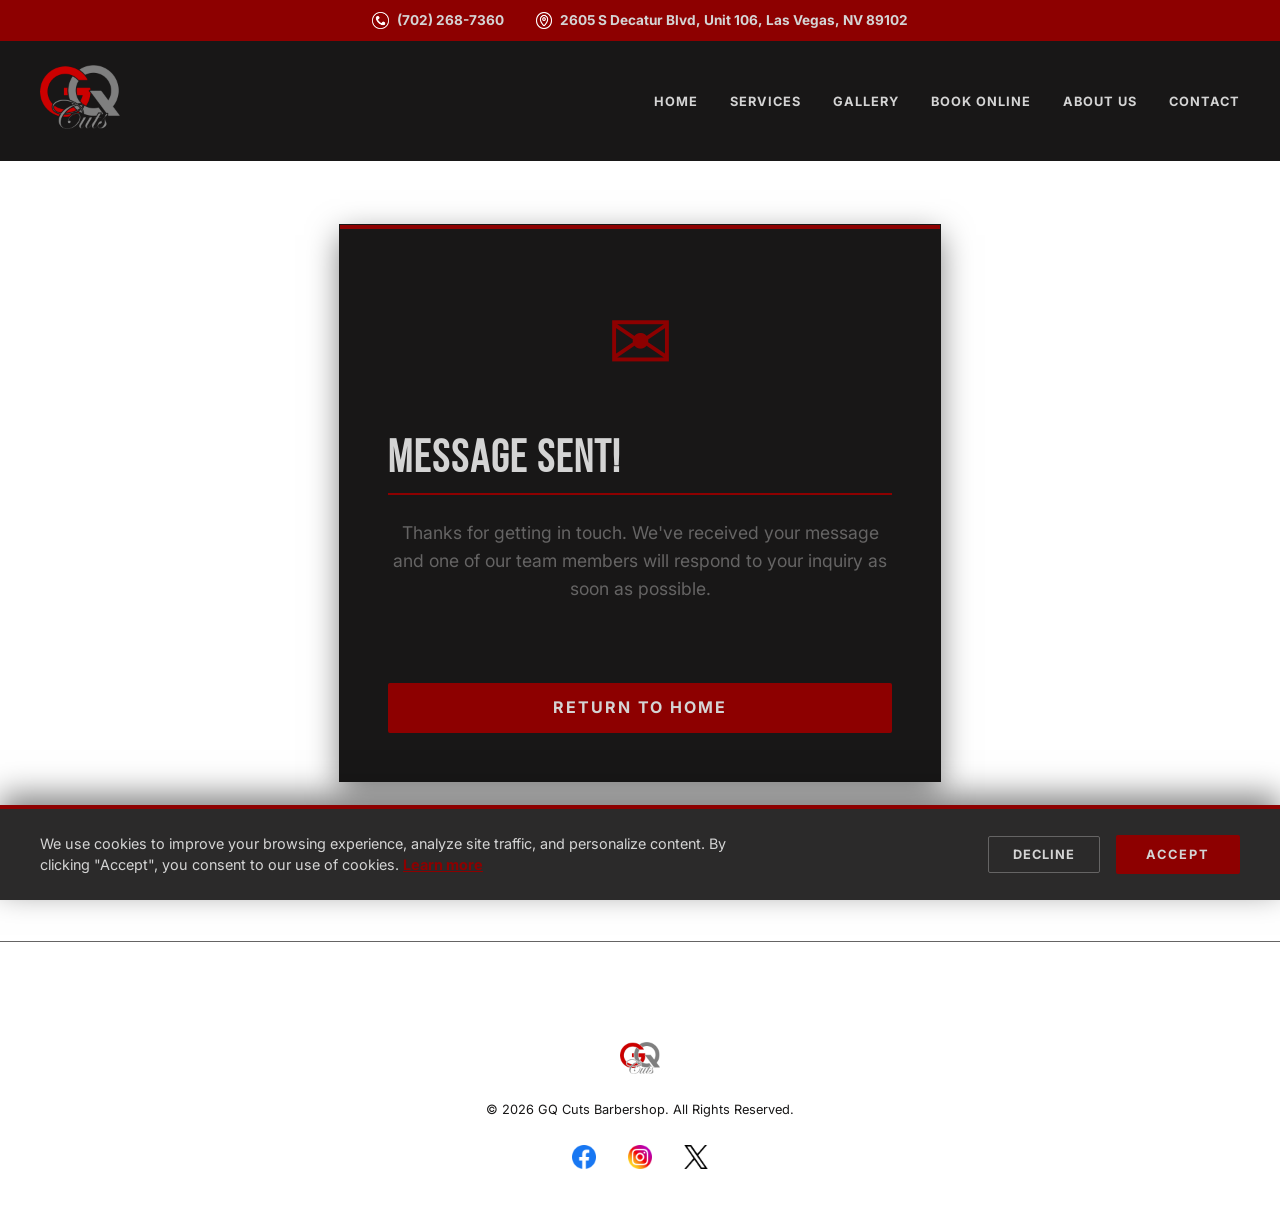
<file: thank-you.html>
<!DOCTYPE html>
<html lang="en">
<head>
    <meta charset="UTF-8">
    <meta name="viewport" content="width=device-width, initial-scale=1.0">
    <title>Message Sent | GQ Cuts Barbershop</title>
    <meta name="description" content="Thank you for reaching out to GQ Cuts Barbershop. We've received your message and will respond as soon as possible regarding your grooming inquiry.">
    <link rel="icon" type="image/png" href="images/logo.png">
    <link rel="preconnect" href="https://fonts.googleapis.com">
    <link rel="preconnect" href="https://fonts.gstatic.com" crossorigin>
    <link rel="stylesheet" href="https://fonts.googleapis.com/css2?family=Inter:wght@400;700&display=swap">
    <link rel="stylesheet" href="style.css">
    <script src="script.js" defer></script>
    <script src="cookie-consent.js" defer></script>
</head>
<body>
    <div class="top-bar">
        <a href="tel:7022687360" class="top-phone">
            <img src="icons/phone.png" alt="Phone" class="top-icon">
            (702) 268-7360
        </a>
        <a href="https://www.google.com/maps/search/?api=1&query=GQ+Barbershop+2605+S+Decatur+Blvd+Unit+106+Las+Vegas+NV+89102" target="_blank" class="top-address">
            <img src="icons/address.png" alt="Address" class="top-icon">
            2605 S Decatur Blvd, Unit 106, Las Vegas, NV 89102
        </a>
    </div>
    <header class="page-header">
        <nav class="navbar">
            <a href="index.html"><img src="images/logo.png" alt="GQ Cuts Barbershop Logo" class="logo"></a>
            <div class="menu-toggle" id="mobile-menu">
                <span class="bar"></span>
                <span class="bar"></span>
                <span class="bar"></span>
            </div>
            <ul class="nav-links">
                <li><a href="index.html">HOME</a></li>
                <li><a href="index.html#services">SERVICES</a></li>
                <li><a href="gallery.html">GALLERY</a></li>
                <li><a href="book.html">BOOK ONLINE</a></li>
                <li><a href="about.html">ABOUT US</a></li>
                <li><a href="contact.html">CONTACT</a></li>
            </ul>
        </nav>
    </header>

    <main class="booking-section">
        <div class="booking-container" style="max-width: 600px; text-align: center;">
            <div class="success-icon" style="font-size: 5rem; color: var(--red); margin-bottom: 1rem;">✉</div>
            <h1 class="section-title" style="color: var(--white); margin-bottom: 1.5rem;">Message Sent!</h1>
            <p class="section-description" style="color: var(--gray); margin-bottom: 3rem;">
                Thanks for getting in touch. We've received your message and one of our team members will respond to your inquiry as soon as possible.
            </p>
            <a href="index.html" class="cta-btn" style="width: 100%;">Return to Home</a>
        </div>
    </main>

    <footer class="footer" style="background-color: #ffffff;">
        <div class="footer-container">
            <div class="footer-bottom" style="border-top: none; padding-top: 0;">
                <a href="index.html"><img src="images/logo.png" alt="GQ Cuts Barbershop Logo" class="footer-logo" style="height: 40px; margin-bottom: 1rem; filter: none;"></a>
                <p style="color: var(--black);">&copy; 2026 GQ Cuts Barbershop. All Rights Reserved.</p>
                <div class="social-icons" style="justify-content: center; margin-top: 1.5rem;">
                    <a href="https://www.facebook.com" aria-label="Facebook"><img src="icons/facebook.png" alt="Facebook" class="social-icon"></a>
                    <a href="https://www.instagram.com/" aria-label="Instagram"><img src="icons/instagram.png" alt="Instagram" class="social-icon"></a>
                    <a href="https://x.com" aria-label="Twitter"><img src="icons/twitter.png" alt="Twitter" class="social-icon"></a>
                </div>
            </div>
        </div>
    </footer>
</body>
</html>
</file>
<file: style.css>
@font-face {
    font-family: 'Bebas Neue';
    src: url('fonts/BebasNeue.woff') format('woff');
    font-weight: normal;
    font-style: normal;
}

/* Inter font is now loaded via <link rel="preconnect"> + <link rel="stylesheet">
   in each page's <head> instead of @import, since @import blocks the browser
   from fetching the font in parallel with this stylesheet (slower first paint). */

:root {
    --black: #181717;
    --red: #8d0000;
    --white: #d4d4d4;
    --charcoal: #2b2a2a;
    --gray: #656464;
    --google-yellow: #fbbc04;
    --secondary-font: 'Inter', sans-serif;
    --heading-font: 'Bebas Neue', sans-serif;
    accent-color: var(--black);
}

* {
    margin: 0;
    padding: 0;
    box-sizing: border-box;
}

body {
    font-family: var(--secondary-font);
    background-color: var(--black);
    color: var(--white);
    line-height: 1.6;
}

.top-bar {
    background-color: var(--red);
    color: var(--white);
    display: flex;
    justify-content: center;
    gap: 2rem;
    padding: 0.6rem 20px;
    font-size: 0.85rem;
    font-weight: 700;
    position: relative;
    z-index: 20;
}

.top-phone, .top-address {
    color: var(--white);
    text-decoration: none;
    display: flex;
    align-items: center;
    gap: 0.5rem;
    transition: opacity 0.3s ease;
}

.top-phone:hover, .top-address:hover {
    opacity: 0.8;
}

.top-icon {
    height: 1.2em;
    width: auto;
    filter: brightness(0) invert(1);
}

.hero {
    height: calc(100vh - 32px);
    width: 100%;
    display: flex;
    flex-direction: column;
    justify-content: center;
    align-items: center;
    position: relative;
    overflow: hidden;
}

.hero-video {
    position: absolute;
    top: 0;
    left: 0;
    width: 100%;
    height: 100%;
    object-fit: cover;
    z-index: 1;
}

.hero-overlay {
    position: absolute;
    top: 0;
    left: 0;
    width: 100%;
    height: 100%;
    background: rgba(0, 0, 0, 0.6);
    z-index: 2;
}

.navbar {
    position: absolute;
    top: 0;
    left: 0;
    padding: 1rem 2.5rem;
    width: 100%;
    display: flex;
    justify-content: space-between;
    align-items: center;
    z-index: 10;
    transition: all 0.3s ease;
}

.navbar.scrolled {
    background: rgba(24, 23, 23, 0.95);
    padding: 0.6rem 2.5rem;
    position: fixed;
    top: 0;
    width: 100%;
}

.nav-links {
    display: flex;
    list-style: none;
    gap: 2rem;
}

.nav-links a {
    font-family: var(--secondary-font);
    color: var(--white);
    text-decoration: none;
    font-weight: 700;
    font-size: 0.8rem;
    letter-spacing: 1px;
    transition: color 0.3s ease;
}

.nav-links a:hover {
    color: var(--red);
}

/* Mobile Menu Toggle Styles */
.menu-toggle {
    display: none;
    flex-direction: column;
    cursor: pointer;
}

.menu-toggle .bar {
    width: 25px;
    height: 3px;
    background-color: var(--white);
    margin: 4px 0;
    transition: 0.4s;
}

.logo {
    height: 80px;
    width: auto;
}

.hero-container {
    text-align: center;
    max-width: 900px;
    padding: 300px 20px 200px;
    z-index: 2;
}

.hero-title {
    font-family: var(--heading-font);
    font-size: clamp(3rem, 8vw, 5.5rem);
    line-height: 0.9;
    margin-bottom: 1rem;
    letter-spacing: 2px;
    color: var(--white);
}

.hero-subtitle {
    font-size: 1.1rem;
    margin-bottom: 2rem;
    color: var(--gray);
    font-weight: 400;
}

.cta-btn {
    display: inline-block;
    background-color: var(--red);
    color: var(--white);
    padding: 0.765rem 1.87rem;
    text-decoration: none;
    font-weight: 700;
    text-transform: uppercase;
    letter-spacing: 2px;
    transition: transform 0.2s ease, background-color 0.3s ease, outline 0.3s ease, outline-offset 0.3s ease;
    border-radius: 2px;
    border: none;
    cursor: pointer;
    font-family: inherit;
    font-size: inherit;
    text-align: center;
}

/* --- Section Headers & Layout --- */
.page-header {
    background-color: var(--black);
    height: 120px;
    position: relative;
}

.section-title {
    font-family: var(--heading-font);
    font-size: 4rem;
    color: var(--white);
    margin-bottom: 2rem;
    letter-spacing: 2px;
    text-transform: uppercase;
    text-align: center;
}

.booking-section {
    padding: 4rem 2.5rem;
    background-color: #ffffff;
    min-height: calc(100vh - 120px);
    display: flex;
    justify-content: center;
    align-items: flex-start;
}

.about-story {
    background-image: url('images/gqcuts.jpg');
    background-size: cover;
    background-position: center;
    background-attachment: fixed;
    position: relative;
    z-index: 1;
}

.about-story::before {
    content: '';
    position: absolute;
    top: 0; left: 0; width: 100%; height: 100%;
    background: rgba(24, 23, 23, 0.85); /* Noir overlay for readability */
    z-index: -1;
}

.about-story .section-title, 
.about-story .section-description {
    color: var(--white) !important;
}

.about-story .booking-container {
    outline: 1px solid var(--white);
    border-radius: 10px;
    background-color: rgba(24, 23, 23, 0.7); /* Sophisticated noir transparency */
    border-top: none; /* Removes the standard red top border for this specific style */
}

.booking-grid-wrapper {
    display: grid;
    grid-template-columns: 1fr 1fr;
    gap: 5rem;
    max-width: 1200px;
    width: 100%;
    padding-top: 2rem;
    padding-bottom: 2rem;
    align-items: stretch;
}

/* book.html only: stack the embed form above "What to expect" at every
   screen width (desktop included), instead of the default side-by-side grid. */
.book-grid-wrapper {
    grid-template-columns: 1fr;
    max-width: 900px;
    margin: 0 auto;
    gap: 3rem;
}

.book-grid-wrapper > .booking-container {
    order: 1;
}

.book-grid-wrapper > .services-info {
    order: 2;
}

.contact-left-column {
    display: flex;
    flex-direction: column;
    gap: 4rem; /* Spacing between Contact Info/Hours and Get In Touch form */
}

.booking-container {
    width: 100%;
    background-color: var(--black);
    padding: 3rem;
    border-top: 4px solid var(--red);
    box-shadow: 0 10px 30px rgba(0,0,0,0.5);
    outline: 1px solid var(--black);
}

.booking-container .section-title {
    font-size: 2.8rem;
    margin-bottom: 2rem;
}

.booking-container .cta-btn {
    width: 100%;
    margin-top: 2rem;
}

.services-info {
    text-align: left;
}

/* Consolidated Charcoal Text Rules */
.services-info .section-title,
.services-info .service-name,
.services-info .service-desc,
.services-info .service-desc a,
.services-section .section-title,
.services-section .section-description,
.booking-section .section-title,
.booking-section .section-description,
.hours-list li {
    color: var(--charcoal);
}

/* Shared Title Sizing for Booking Grids */
.services-info .section-title,
.booking-container .section-title,
.hours-info .section-title {
    font-size: 2.8rem;
    text-align: left;
}

.booking-container .section-title { color: var(--white); }

.services-list {
    list-style: none;
    display: flex;
    flex-direction: column;
    gap: 2rem;
    margin-top: 1rem;
}

.service-item {
    border-bottom: 1px solid var(--charcoal);
    padding-bottom: 1.5rem;
}

.service-header {
    display: flex;
    justify-content: space-between;
    align-items: baseline;
    margin-bottom: 0.5rem;
}

.service-name {
    font-family: var(--heading-font);
    font-size: 1.8rem;
    color: inherit;
    letter-spacing: 1px;
    text-transform: uppercase;
}

.booking-container .service-desc, 
.booking-container .service-desc a {
    color: var(--white);
}

.service-price {
    font-family: var(--heading-font);
    font-size: 1.6rem;
    color: var(--red);
}

.service-desc {
    font-size: 0.95rem;
    color: var(--gray);
    line-height: 1.4;
}

.services-info .hours-list li {
    color: var(--charcoal);
}

.service-desc a {
    color: var(--white);
    text-decoration: none;
    transition: color 0.3s ease;
}

.service-desc a:hover {
    color: var(--red);
}

.hours-section {
    padding: 6rem 2.5rem;
}

.map-info {
    display: flex;
    flex-direction: column;
    justify-content: flex-start;
    height: 100%;
}

.hours-section .section-title {
    font-size: 2.4rem;
    text-align: center;
    margin-bottom: 0; /* Reduced to allow content margin-top to take over */
}

.hours-section .section-title::after {
    margin: 0.5rem 0 0;
    width: 100%;
}

/* Adjust Hours title to make its underline match text width */
.hours-info .section-title {
    display: block;
    width: 100%;
}

.visit-us-title::after {
    width: 100%; /* This will now be 100% of the inline-block title */
    margin: 0 auto 0; /* Center the underline within the title */
}


.hours-list {
    list-style: none;
    display: flex;
    flex-direction: column;
    gap: 1rem;
    margin-top: 2rem;
    width: 100%;
}

.hours-list li {
    display: flex;
    justify-content: space-between;
    font-size: 1.1rem;
    border-bottom: 1px solid var(--charcoal);
    padding-bottom: 0.5rem;
    color: var(--charcoal);
}

.hours-list li span:first-child {
    font-weight: 700;
    color: var(--red);
}

.map-container {
    width: 100%;
    height: auto;
    /* max-width: 700px; Removed to allow map to fill its container */
    margin: 0 auto; /* Center the map container */
    flex: 1;
    margin-top: 2rem;
    border: 1px solid var(--red);
    box-shadow: 0 10px 30px rgba(0, 0, 0, 0.5);
    border-radius: 3px;
    overflow: hidden;
    aspect-ratio: 1 / 0.6; /* Make the map height 60% of its width */
}

.map-container iframe {
    filter: invert(90%) hue-rotate(180deg);
    height: 100%;
    display: block;
}

@media (max-width: 968px) {
    .top-bar {
        flex-direction: column;
        gap: 0.5rem;
        text-align: center;
        padding: 0.8rem 20px;
    }

    .top-address {
        font-size: 0.75rem;
    }

    .menu-toggle {
        display: flex;
        z-index: 100;
    }

    .nav-links {
        position: fixed;
        top: -100%; /* Start off-screen at the top */
        left: 5%;
        right: 5%;
        width: 90%;
        height: auto;
        background-color: rgba(24, 23, 23, 0.85); /* Translucent background */
        backdrop-filter: blur(15px); /* Blurs the content behind the menu */
        -webkit-backdrop-filter: blur(15px);
        border: 1px solid rgba(212, 212, 212, 0.1);
        border-radius: 20px;
        padding: 3rem 0;
        flex-direction: column;
        justify-content: center;
        align-items: center;
        transition: all 0.5s cubic-bezier(0.68, -0.55, 0.265, 1.55); /* Bouncy float effect */
        z-index: 99;
        opacity: 0;
        pointer-events: none;
        box-shadow: 0 20px 40px rgba(0, 0, 0, 0.6);
        gap: 2rem;
    }

    .nav-links.active {
        top: 140px; /* Floating position below the header */
        opacity: 1;
        pointer-events: auto;
    }

    .nav-links a {
        font-size: 1.5rem;
    }

    /* Hamburger Animation */
    .menu-toggle.is-active .bar:nth-child(2) { opacity: 0; }
    .menu-toggle.is-active .bar:nth-child(1) { transform: translateY(11px) rotate(45deg); }
    .menu-toggle.is-active .bar:nth-child(3) { transform: translateY(-11px) rotate(-45deg); }

    .hero-container {
        padding: 150px 20px 100px;
    }

    .booking-grid-wrapper {
        grid-template-columns: 1fr;
        gap: 4rem;
    }

    .hours-grid-wrapper {
        grid-template-columns: 1fr;
        gap: 4rem;
    }

    .map-container {
        height: 240px; /* 60% of 400px */
    }

    .hours-list {
        max-width: 100%;
    }

    .booking-container {
        padding: 2rem 1.5rem;
    }

    .form-row {
        flex-direction: column;
    }

    .booking-container .section-title {
        font-size: 2.2rem;
    }

    .services-info .section-title {
        font-size: 2.2rem; /* Match mobile booking-container title size */
    }

    .contact-header-info {
        grid-template-columns: 1fr;
        gap: 3rem;
    }

    .contact-form-block {
        margin-top: 3rem !important;
        padding-top: 3rem !important;
    }

    .section-title {
        font-size: 2.8rem;
    }

    .booking-section, .services-section {
        padding: 4rem 1.25rem;
    }

    .services-grid {
        gap: 2rem;
    }

    .service-card {
        flex: 1 1 100%;
        max-width: 100%;
        padding: 2rem 1.5rem;
    }
}

.booking-form {
    display: flex;
    flex-direction: column;
    gap: 1.5rem;
    margin-top: 2rem;
    
}

.form-row {
    display: flex;
    gap: 1.5rem;
    width: 100%;
}

.form-group {
    display: flex;
    flex-direction: column;
    gap: 0.5rem;
    text-align: left;
}

.form-group label {
    font-family: var(--heading-font);
    font-size: 1.2rem;
    color: var(--white);
    letter-spacing: 1px;
}

/* Footer Section */
.footer {
    padding: 6rem 2.5rem 2rem;
    background-color: #ffffff;
    border-top: 1px solid var(--gray);
}

.footer-container {
    max-width: 1200px;
    margin: 0 auto;
}

.footer-grid {
    display: grid;
    grid-template-columns: 2fr 1fr 1fr 1.5fr;
    gap: 4rem;
    margin-bottom: 5rem;
}

.footer-logo {
    height: 60px;
    width: auto;
    margin-bottom: 2rem;
}

.footer-tagline {
    color: var(--black);
    font-size: 0.95rem;
    max-width: 300px;
    line-height: 1.5;
}

.footer-heading {
    font-family: var(--heading-font);
    color: var(--red);
    font-size: 1.6rem;
    margin-bottom: 2.5rem;
    letter-spacing: 1px;
    text-transform: uppercase;
}

.footer-links {
    list-style: none;
    display: flex;
    flex-direction: column;
    gap: 1.2rem;
}

.footer-links a {
    color: var(--black);
    text-decoration: none;
    font-size: 0.9rem;
    transition: color 0.3s ease;
}

.footer-links a:hover {
    color: var(--red);
}

.social-links {
    margin-top: 3rem;
}

.social-icons {
    display: flex;
    gap: 2rem;
}

.social-icon {
    height: 24px;
    width: auto;
    transition: transform 0.3s ease;
}

.social-icons a:hover .social-icon {
    transform: scale(1.2);
}

.footer-bottom {
    padding-top: 2rem;
    border-top: 1px solid var(--gray);
    text-align: center;
    color: var(--black);
    font-size: 0.8rem;
}

@media (max-width: 1024px) {
    .footer-grid {
        grid-template-columns: 1fr 1fr;
        gap: 3rem;
    }
    .branding {
        grid-column: span 2;
        margin-bottom: 2rem;
    }
}

@media (max-width: 480px) {
    .footer-grid {
        grid-template-columns: 1fr;
    }
    .branding {
        grid-column: span 1;
    }
}

.form-group input, .form-group select, .form-group textarea { /* Increased padding and font-size for larger fields */
    padding: 1.2rem;
    background-color: var(--white);
    border: 1px solid var(--gray);
    color: var(--charcoal);
    font-family: var(--secondary-font);
    font-size: 1rem; /* Explicitly set font size to match padding increase */
    outline: none;
    -webkit-text-fill-color: var(--charcoal); 
    transition: border-color 0.3s ease;
}

.form-group input::placeholder, .form-group textarea::placeholder {
    color: var(--gray);
    -webkit-text-fill-color: var(--gray);
    opacity: 1;
}

.form-group input:focus, .form-group select:focus {
    border-color: var(--red);
}

/* Share Buttons Styling */
.share-buttons {
    display: flex;
    justify-content: center;
    gap: 1.5rem;
    flex-wrap: wrap;
}

.share-btn {
    display: flex;
    justify-content: center;
    align-items: center;
    width: 42px;
    height: 42px;
    border-radius: 50%;
    text-decoration: none;
    font-weight: 700;
    font-size: 0.9rem;
    color: var(--white);
    transition: all 0.3s ease;
    border: none;
    background-color: transparent;
}

.share-btn img {
    height: 40px;
    width: auto;
}

.share-btn.tw img {
    filter: brightness(0) invert(1);
}

.share-btn:hover {
    transform: scale(1.1) translateY(-2px);
}

.cta-btn:hover {
    background-color: var(--white);
    color: var(--red);
    transform: translateY(-3px);
    outline: 2px solid var(--red);
    outline-offset: 2px;
}

.marquee-section {
    background-color: var(--red);
    padding: 0.5rem 0;
    overflow: hidden;
}

.marquee-container {
    display: flex;
    width: 100%;
}

.marquee-content {
    display: flex;
    flex-shrink: 0;
    animation: scroll 40s linear infinite;
    gap: 4rem;
    padding-right: 4rem;
}

.marquee-content span {
    font-family: var(--heading-font);
    color: var(--white);
    font-size: 1.4rem;
    white-space: nowrap;
    text-transform: uppercase;
    letter-spacing: 1px;
}

@keyframes scroll {
    from { transform: translateX(0); }
    to { transform: translateX(-100%); }
}

/* Testimonials Section */
.testimonials {
    padding: 6rem 2.5rem;
    background-color: var(--charcoal);
    text-align: center;
}

.reviews-cta {
    margin-top: 5rem;
    display: flex;
    justify-content: center;
    padding-bottom: 2rem;
    position: relative;
    z-index: 5;
}

/* Ensure the button is always visible and not affected by slider overflow */
.reviews-cta .cta-btn {
    position: relative;
    z-index: 6;
}

.section-description {
    color: var(--white);
    max-width: 700px;
    margin: 0 auto 2rem;
    font-size: 1.1rem;
    text-align: center;
}

.rating-summary {
    display: flex;
    justify-content: center;
    align-items: center;
    gap: 1rem;
    margin-bottom: 3rem;
}

.rating-score {
    font-family: var(--heading-font);
    font-size: 2rem;
    font-weight: 700;
    letter-spacing: 3px;
    color: var(--white);
}

.rating-summary .stars {
    display: flex;
    align-items: center;
    gap: 2px;
    margin-bottom: 0;
}

.rating-summary .stars svg {
    width: 1.6rem;
    height: 1.6rem;
}

.rating-link {
    text-decoration: none;
    color: var(--white);
    transition: color 0.3s ease;
}

.rating-link:hover {
    color: var(--red);
}

@media (max-width: 768px) {
    .section-title { font-size: 2.5rem; }
}

.section-title::after {
    content: '';
    display: block;
    width: 100%;
    height: 2px;
    background-color: var(--red);
    margin: 0 auto 0;
}

.testimonials-slider {
    width: 100%;
    overflow: hidden; /* Changed to hidden to allow JS to control the seamless animation */
    padding: 2rem 0;
    margin: 0 auto;
}

.testimonials-slider::-webkit-scrollbar {
    display: none;
}

.testimonials-track {
    display: flex;
    gap: 2.5rem;
    width: max-content;
    padding: 0 2.5rem;
    cursor: grab;
    user-select: none;
}

.testimonials-slider.active-drag {
    cursor: grabbing;
    scroll-behavior: auto;
}

.testimonial-card {
    flex-shrink: 0;
    width: 350px;
    /* Uniform card sizing */
    min-height: 340px;
    height: 340px;
    background-color: #ffffff;
    padding: 2rem;
    border: 1px solid rgba(0, 0, 0, 0.12);
    border-radius: 12px;
    text-align: left;
    box-shadow: 0 2px 10px rgba(0,0,0,0.08);
    transition: transform 0.3s ease, border-color 0.3s ease, box-shadow 0.3s ease;

    display: flex;
    flex-direction: column;
    align-items: stretch;
    justify-content: flex-start;
}

@media (max-width: 768px) {
    .testimonials-slider {
        padding: 1.5rem 0;
    }

    .testimonials-track {
        padding: 0;
        gap: 1rem;
    }

    .testimonial-card {
        width: 260px;
        height: 320px;
        padding: 1.5rem;
    }

    .reviews-cta {
        margin-top: 3rem;
        padding: 0 1.5rem 2rem;
    }

    .reviews-cta .cta-btn {
        width: 100%;
        max-width: 320px;
        text-align: center;
    }
}

/* Google review card content (moved here from inline <style> tags that were
   duplicated across the page — keeping this in one place loads faster and is
   easier to maintain) */
.testimonial-card .gr-header {
    display: flex;
    align-items: center;
    gap: 12px;
    margin-bottom: 12px;
}

.testimonial-card .gr-avatar {
    width: 44px;
    height: 44px;
    border-radius: 50%;
    background: #1a73e8;
    color: #fff;
    display: flex;
    align-items: center;
    justify-content: center;
    font-size: 18px;
    font-weight: 600;
    flex-shrink: 0;
}

.testimonial-card .gr-name-block {
    flex: 1;
    min-width: 0;
}

.testimonial-card .gr-name {
    font-size: 14px;
    font-weight: 600;
    color: #202124;
    margin: 0;
    overflow: hidden;
    text-overflow: ellipsis;
    white-space: nowrap;
}

.testimonial-card .gr-meta {
    font-size: 12px;
    color: #70757a;
    margin-top: 2px;
}

.testimonial-card .gr-google-icon {
    width: 18px;
    height: 18px;
    flex-shrink: 0;
}

.testimonial-card .gr-stars {
    display: flex;
    gap: 2px;
    margin-bottom: 10px;
}

.testimonial-card .gr-text {
    /* Clamp text so cards remain uniform */
    font-size: 14px;
    line-height: 1.5;
    color: #3c4043;
    margin: 0 0 14px 0;
    display: -webkit-box;
    -webkit-line-clamp: 5;
    -webkit-box-orient: vertical;
    overflow: hidden;
}

.testimonial-card .gr-footer {
    display: flex;
    align-items: center;
    justify-content: space-between;
    margin-top: auto; /* pins footer to bottom so every card stays the same height */
    gap: 0.5rem;
}

.testimonial-card .gr-posted {
    font-size: 12px;
    color: #70757a;
    white-space: nowrap;
}

.testimonial-card .gr-link {
    font-size: 13px;
    font-weight: 600;
    color: #1a73e8;
    text-decoration: none;
    white-space: nowrap;
}

.testimonial-card .gr-link:hover {
    text-decoration: underline;
}



.testimonial-header {
    display: flex;
    align-items: center;
    gap: 1rem;
    margin-bottom: 1rem;
}

.user-avatar {
    width: 40px;
    height: 40px;
    border-radius: 50%;
    display: flex;
    align-items: center;
    justify-content: center;
    font-weight: bold;
    color: white;
    font-size: 1.2rem;
    flex-shrink: 0;
}

.user-meta {
    display: flex;
    flex-direction: column;
}

.google-badge {
    margin-left: auto;
    width: 18px;
    height: 18px;
    opacity: 0.7;
}

.testimonial-card:hover {
    transform: translateY(-5px);
    border-color: var(--red);
}


/* Reviews stars (text fallback + image-based stars) */
.stars {
    color: var(--google-yellow);
    margin-bottom: 0.75rem;
    font-size: 1rem;
    display: inline-flex;
    align-items: center;
    gap: 0.15rem;
    letter-spacing: 0;
}


.stars .star-icon {
    width: 18px;
    height: 18px;
    display: inline-block;
    color: var(--google-yellow);
}


.review-text {
    font-style: normal;
    margin-bottom: 0;
    color: var(--black);
    font-size: 0.9rem;
    display: -webkit-box;
    -webkit-line-clamp: 4;
    -webkit-box-orient: vertical;
    overflow: hidden;
}

.client-name {
    font-family: var(--secondary-font);
    font-size: 1rem;
    font-weight: 700;
    color: var(--black);
    letter-spacing: 0;
}

/* Local Guide-only styling */
.testimonial-card.local-guide .client-name {
    font-size: 1.05rem;
    color: var(--charcoal);
}



.review-date {
    display: inline;
    margin-top: 0;
    font-size: 0.8rem;
    color: var(--charcoal);
}

/* Ensure testimonial cards never inherit gray text */
.testimonial-card * {
    color: inherit;
}



/* Featured Services Section */
.services-section {
    padding: 6rem 2.5rem;
    background-color: #ffffff; /* Switched to white for contrast with charcoal text */
    text-align: center;
}

.services-grid {
    display: flex;
    flex-wrap: wrap;
    justify-content: center;
    gap: 2.5rem;
    max-width: 1200px;
    margin: 0 auto;
}

.service-card {
    flex: 1 1 300px;
    max-width: 380px;
    background-color: var(--charcoal);
    padding: 3rem;
    border: 1px solid var(--black);
    border-top: 4px solid var(--red);
    transition: transform 0.3s ease, border-color 0.3s ease;
    display: flex;
    flex-direction: column;
    justify-content: space-between;
}

.service-card:hover {
    transform: translateY(-10px);
    border-color: var(--red);
}

.service-card-title {
    font-family: var(--heading-font);
    font-size: 2.2rem;
    color: var(--white);
    letter-spacing: 1px;
    margin-bottom: 0.5rem;
}

.service-card-price {
    font-family: var(--heading-font);
    font-size: 1.8rem;
    color: var(--white);
    margin-bottom: 1rem;
}

.service-card-text {
    font-size: 1rem;
    color: var(--gray);
    margin-bottom: 2rem;
}

/* Barbers Section */
.barbers-section {
    padding: 6rem 2.5rem;
    background-color: var(--black);
    text-align: center;
}

.barbers-grid {
    display: flex;
    flex-wrap: wrap;
    justify-content: center;
    gap: 3rem;
    max-width: 1200px;
    margin: 4rem auto 0;
}

.barber-card {
    flex: 1 1 280px;
    max-width: 340px;
    background-color: var(--charcoal);
    padding: 2rem;
    border-top: 4px solid var(--red);
    transition: transform 0.3s ease;
}

.barber-card:hover {
    transform: translateY(-10px);
}

.barber-img {
    width: 100%;
    height: 350px;
    object-fit: cover;
    border-radius: 4px;
    margin-bottom: 1.5rem;
    filter: grayscale(100%);
    transition: filter 0.3s ease;
}

/* "Meet the Barbers" photos only (about.html full grid + index.html owners preview) —
   uses aspect-ratio instead of a fixed pixel height so the photo stays a proper
   portrait rectangle at any screen width, instead of stretching wide/squarish
   on large screens. Scoped to .barbers-grid so services.html's cards (which
   reuse the .barber-img class) are completely unaffected. */
.barbers-grid .barber-img {
    height: auto;
    aspect-ratio: 3 / 4;
}


.barber-card:hover .barber-img {
    filter: grayscale(0%);
}

.barber-name {
    font-family: var(--heading-font);
    font-size: 2rem;
    color: var(--white);
    margin-bottom: 0.5rem;
}

.barber-specialty {
    color: var(--red);
    font-weight: 700;
    text-transform: uppercase;
    letter-spacing: 1px;
    font-size: 0.9rem;
}

/* Gallery Section */
.gallery-section {
    padding: 6rem 2.5rem;
    background-color: var(--black);
    text-align: center;
}

.gallery-grid {
    display: flex;
    flex-wrap: wrap;
    justify-content: center;
    gap: 1.5rem;
    max-width: 1200px;
    margin: 4rem auto 0;
}

.gallery-item {
    position: relative;
    overflow: hidden;
    border-radius: 4px;
    aspect-ratio: 1 / 1;
    border: 1px solid var(--charcoal);
    cursor: pointer;
    flex: 1 1 300px;
    max-width: 340px;
}

.gallery-img {
    width: 100%;
    height: 100%;
    object-fit: cover;
    transition: transform 0.5s ease, filter 0.3s ease;
    filter: grayscale(100%);
}

.gallery-item:hover .gallery-img {
    transform: scale(1.1);
    filter: grayscale(0%);
}

.gallery-overlay {
    position: absolute;
    bottom: 0;
    left: 0;
    width: 100%;
    padding: 1.5rem;
    background: linear-gradient(transparent, rgba(0,0,0,0.8));
    color: var(--white);
    transform: translateY(100%);
    transition: transform 0.3s ease;
    text-align: left;
}

.gallery-item:hover .gallery-overlay {
    transform: translateY(0);
}

.gallery-style-name {
    font-family: var(--heading-font);
    font-size: 1.5rem;
    letter-spacing: 1px;
}

/* FAQ Accordion Styles */
.faq-section {
    padding: 6rem 2.5rem;
    background-color: var(--charcoal);
}
.faq-container {
    max-width: 800px;
    margin: 3rem auto 0;
}
.faq-item {
    border-bottom: 1px solid rgba(212, 212, 212, 0.1);
}
.faq-toggle {
    width: 100%;
    background: none;
    border: none;
    padding: 1.5rem 0;
    display: flex;
    justify-content: space-between;
    align-items: center;
    color: var(--white);
    font-family: var(--heading-font);
    font-size: 1.6rem;
    text-transform: uppercase;
    letter-spacing: 1px;
    cursor: pointer;
    text-align: left;
}
.faq-content {
    max-height: 0;
    overflow: hidden;
    transition: max-height 0.3s ease-out;
    color: var(--gray);
    font-size: 0.95rem;
}
.faq-item.active .faq-content {
    max-height: 200px;
    padding-bottom: 1.5rem;
}
.plus-icon {
    font-size: 1.2rem;
    transition: transform 0.3s ease;
    color: var(--red);
}
.faq-item.active .plus-icon {
    transform: rotate(45deg);
}

/* Global Container for safe mobile gutters */
.container {
    width: 100%;
    max-width: 1200px;
    margin: 0 auto;
    padding: 0 1.5rem;
}

/* Mobile Responsiveness Overrides (Fixed Cascade) */
/* Mobile responsiveness */
@media (max-width: 968px) {
    .booking-grid-wrapper {
        grid-template-columns: 1fr;
        gap: 4rem;
    }

    .booking-container {
        padding: 2rem 1.5rem;
    }

    .form-row {
        flex-direction: column;
    }

    .booking-container .section-title {
        font-size: 2.2rem;
    }

    .services-info .section-title {
        font-size: 2.2rem;
    }

    .services-grid {
        gap: 2rem !important;
    }

    .service-card {
        flex: 1 1 100% !important;
        max-width: 100% !important;
        padding: 2.5rem 1.5rem !important;
    }

    .section-title {
        font-size: 2.8rem !important;
        word-wrap: break-word;
    }

    /* Prevent layout jumps on zoom: keep consistent side padding */
    .booking-section, .services-section {
        padding-left: 1.25rem !important;
        padding-right: 1.25rem !important;
        padding-top: 4rem !important;
        padding-bottom: 4rem !important;
    }
}



@media (max-width: 480px) {
    .section-title {
        font-size: 2.2rem !important;
    }

    .booking-section, .services-section {
        padding-left: 1rem !important;
        padding-right: 1rem !important;
    }


}




/* ===== Cookie Consent Banner ===== */
#cookie-consent-banner {
    position: fixed;
    left: 0;
    right: 0;
    bottom: 0;
    z-index: 1000;
    background-color: var(--charcoal);
    border-top: 4px solid var(--red);
    box-shadow: 0 -10px 30px rgba(0, 0, 0, 0.5);
    padding: 1.5rem 2.5rem;
    display: flex;
    flex-wrap: wrap;
    align-items: center;
    justify-content: space-between;
    gap: 1.5rem;
    transform: translateY(100%);
    transition: transform 0.4s ease;
}

#cookie-consent-banner.is-visible {
    transform: translateY(0);
}

.cookie-consent-text {
    color: var(--white);
    font-size: 0.9rem;
    line-height: 1.5;
    flex: 1 1 320px;
    max-width: 700px;
}

.cookie-consent-text a {
    color: var(--red);
    text-decoration: underline;
    font-weight: 700;
}

.cookie-consent-text a:hover {
    color: var(--white);
}

.cookie-consent-actions {
    display: flex;
    align-items: center;
    gap: 1rem;
    flex-shrink: 0;
}

.cookie-consent-decline {
    background: none;
    border: 1px solid var(--gray);
    color: var(--white);
    padding: 0.65rem 1.5rem;
    font-weight: 700;
    text-transform: uppercase;
    letter-spacing: 1px;
    font-size: 0.8rem;
    border-radius: 2px;
    cursor: pointer;
    font-family: inherit;
    transition: border-color 0.3s ease, color 0.3s ease;
}

.cookie-consent-decline:hover {
    border-color: var(--white);
}

#cookie-consent-banner .cookie-consent-accept {
    padding: 0.765rem 1.87rem;
    font-size: 0.8rem;
}

@media (max-width: 640px) {
    #cookie-consent-banner {
        padding: 1.25rem 1.25rem;
        flex-direction: column;
        align-items: stretch;
        text-align: center;
    }

    .cookie-consent-actions {
        justify-content: center;
    }
}
</file>
